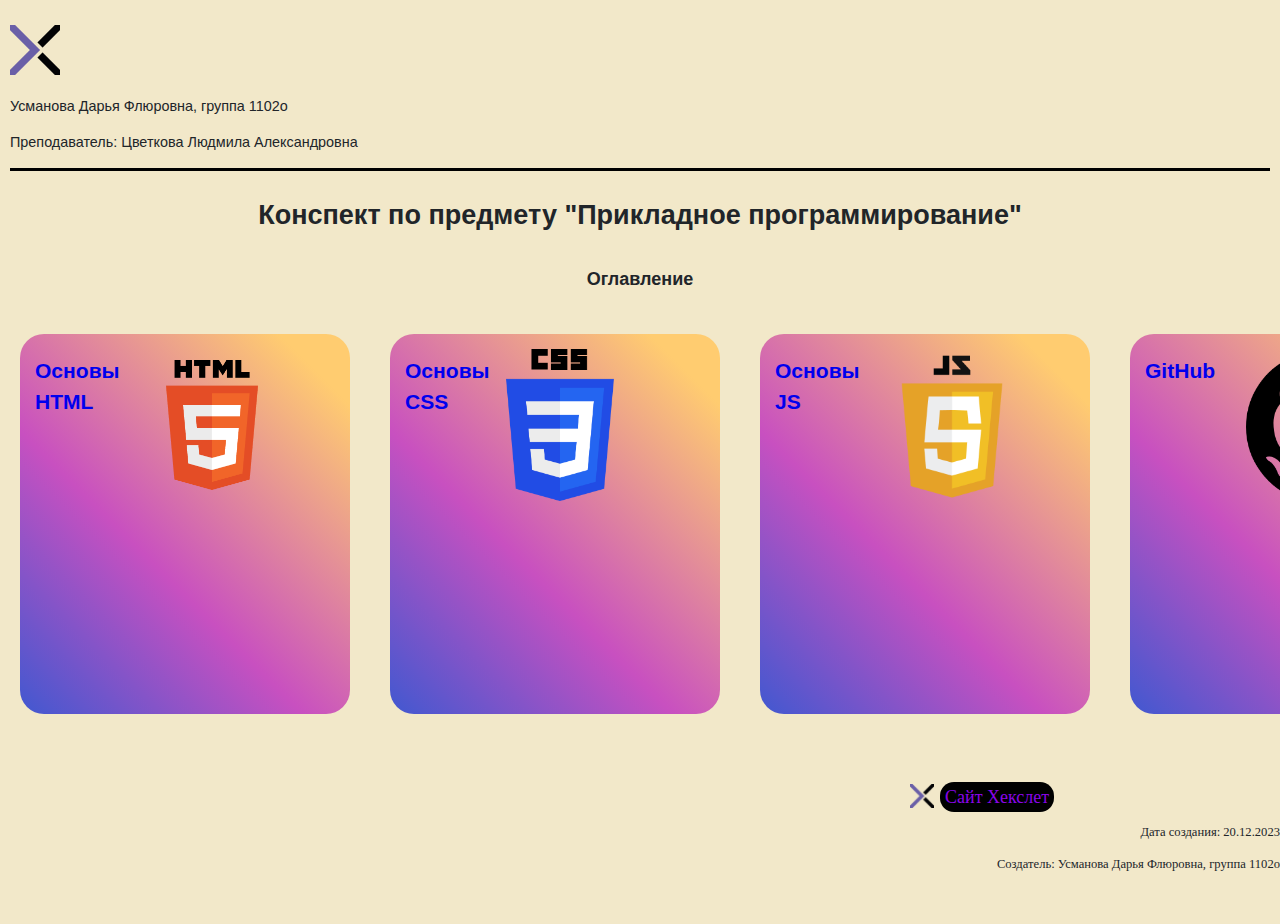
<file: index.html>
<!DOCTYPE html>
<html lang="ru">
<meta charset="UTF-8">
<link rel="stylesheet" href="main-style.css">
<title>Contents</title>
<head>
<div class="head">
  <img src="images\logo.png" alt="logo" class="logo">
  <p>Усманова Дарья Флюровна, группа 1102о</p>
  <p>Преподаватель: Цветкова Людмила Александровна</p>
</div>
</head>
<body>
  <h1>Конспект по предмету "Прикладное программирование"</h1>
  <h2>Оглавление</h2>
<div class="razdeli">
  <div class="HTML">
    <h3><a href="basic-HTML.html">Основы HTML</a></h3>
    <img src="images/html-logo.png" alt="html-logo">
  </div>
  <div class="CSS">
    <h3><a href="#">Основы CSS</a></h3>
    <img src="images/css-logo.png" alt="css-logo">
  </div>
  <div class="JS">
    <h3><a href="basic-JS.html">Основы JS</a></h3>
    <img src="images/js-logo.png" alt="js-logo">
  </div>
  <div class="GitHub">
    <h3><a href="basic-GitHub.html">GitHub</a></h3>
    <img src="images/github-logo.png" alt="github-logo"> 
  </div>
  <div class="Linux">
    <h3><a href="#">Linux</a></h3>
    <img src="images/ubuntu-logo.png" alt="linux-logo">
  </div>
</div>
<footer>
  <a href="https://ru.hexlet.io/" alt="Hexlet" class="HexCool">Сайт Хекслет</a>
  <img src="images/logo.png" alt="logoHexlet" class="logo_footer">
  <p>Дата создания: 20.12.2023</p>
  <p>Создатель: Усманова Дарья Флюровна, группа 1102o</p>
</footer>
</body>
</html>
</file>
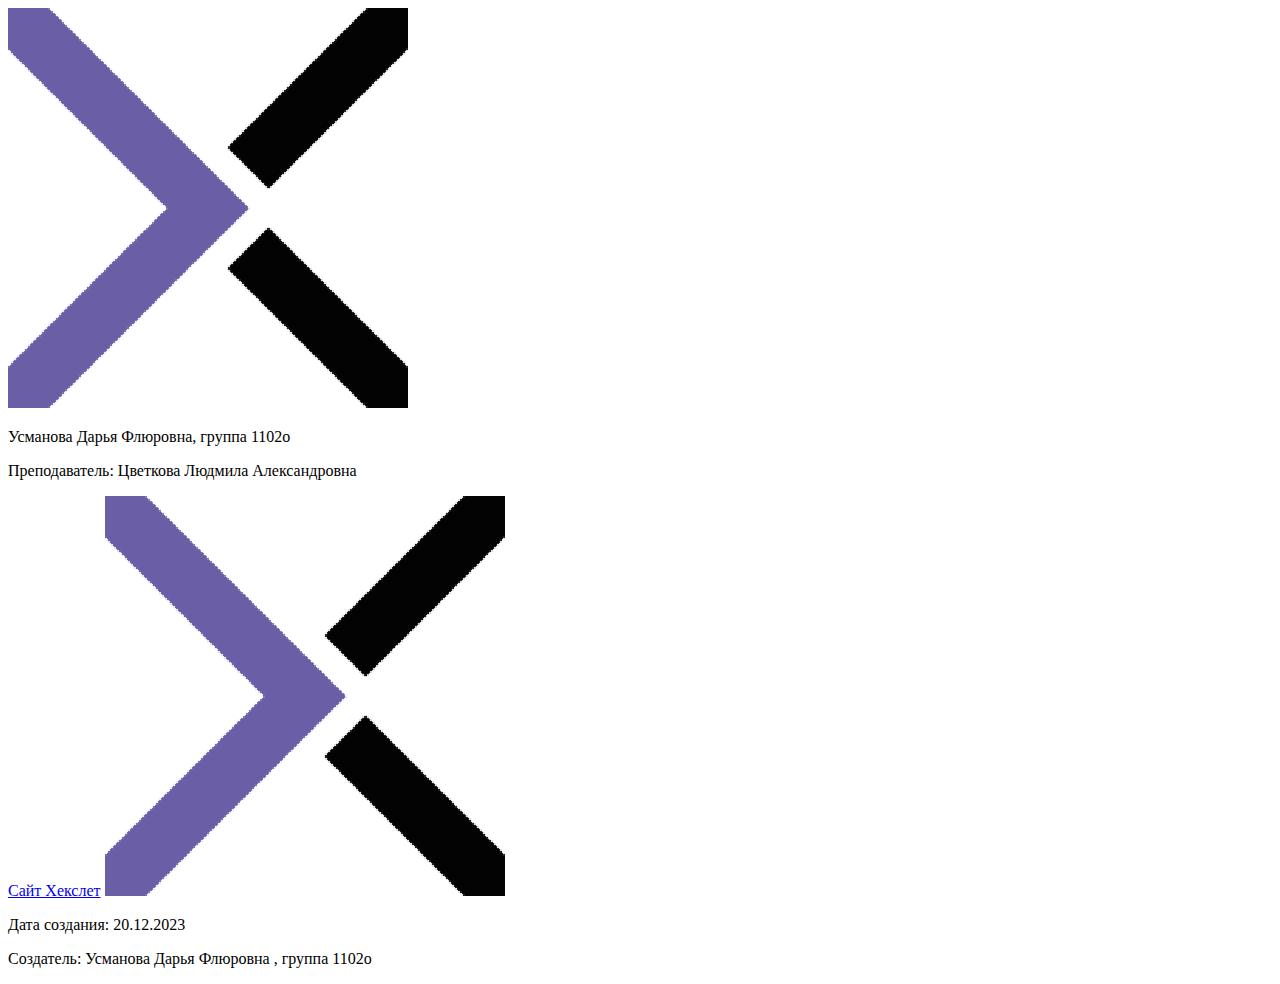
<file: basic-CSS.html>
<!DOCTYPE html>
<html lang="ru">
<meta charset="UTF-8">
<link rel="stylesheet" href="#">
<title>Basic CSS</title>
<head>
  <div class="head">
    <img src="images\logo.png" alt="logo" class="logo">
    <p>Усманова Дарья Флюровна, группа 1102о</p>
    <p>Преподаватель: Цветкова Людмила Александровна</p>
  </div>
</head>

<footer>
  <a href="https://ru.hexlet.io/" alt="Hexlet" class="HexCool">Сайт Хекслет</a>
  <img src="images/logo.png" alt="logoHexlet" class="logo_footer">
  <p>Дата создания: 20.12.2023</p>
  <p>Создатель: Усманова Дарья Флюровна , группа 1102o</p>
</footer>
</html>
</file>
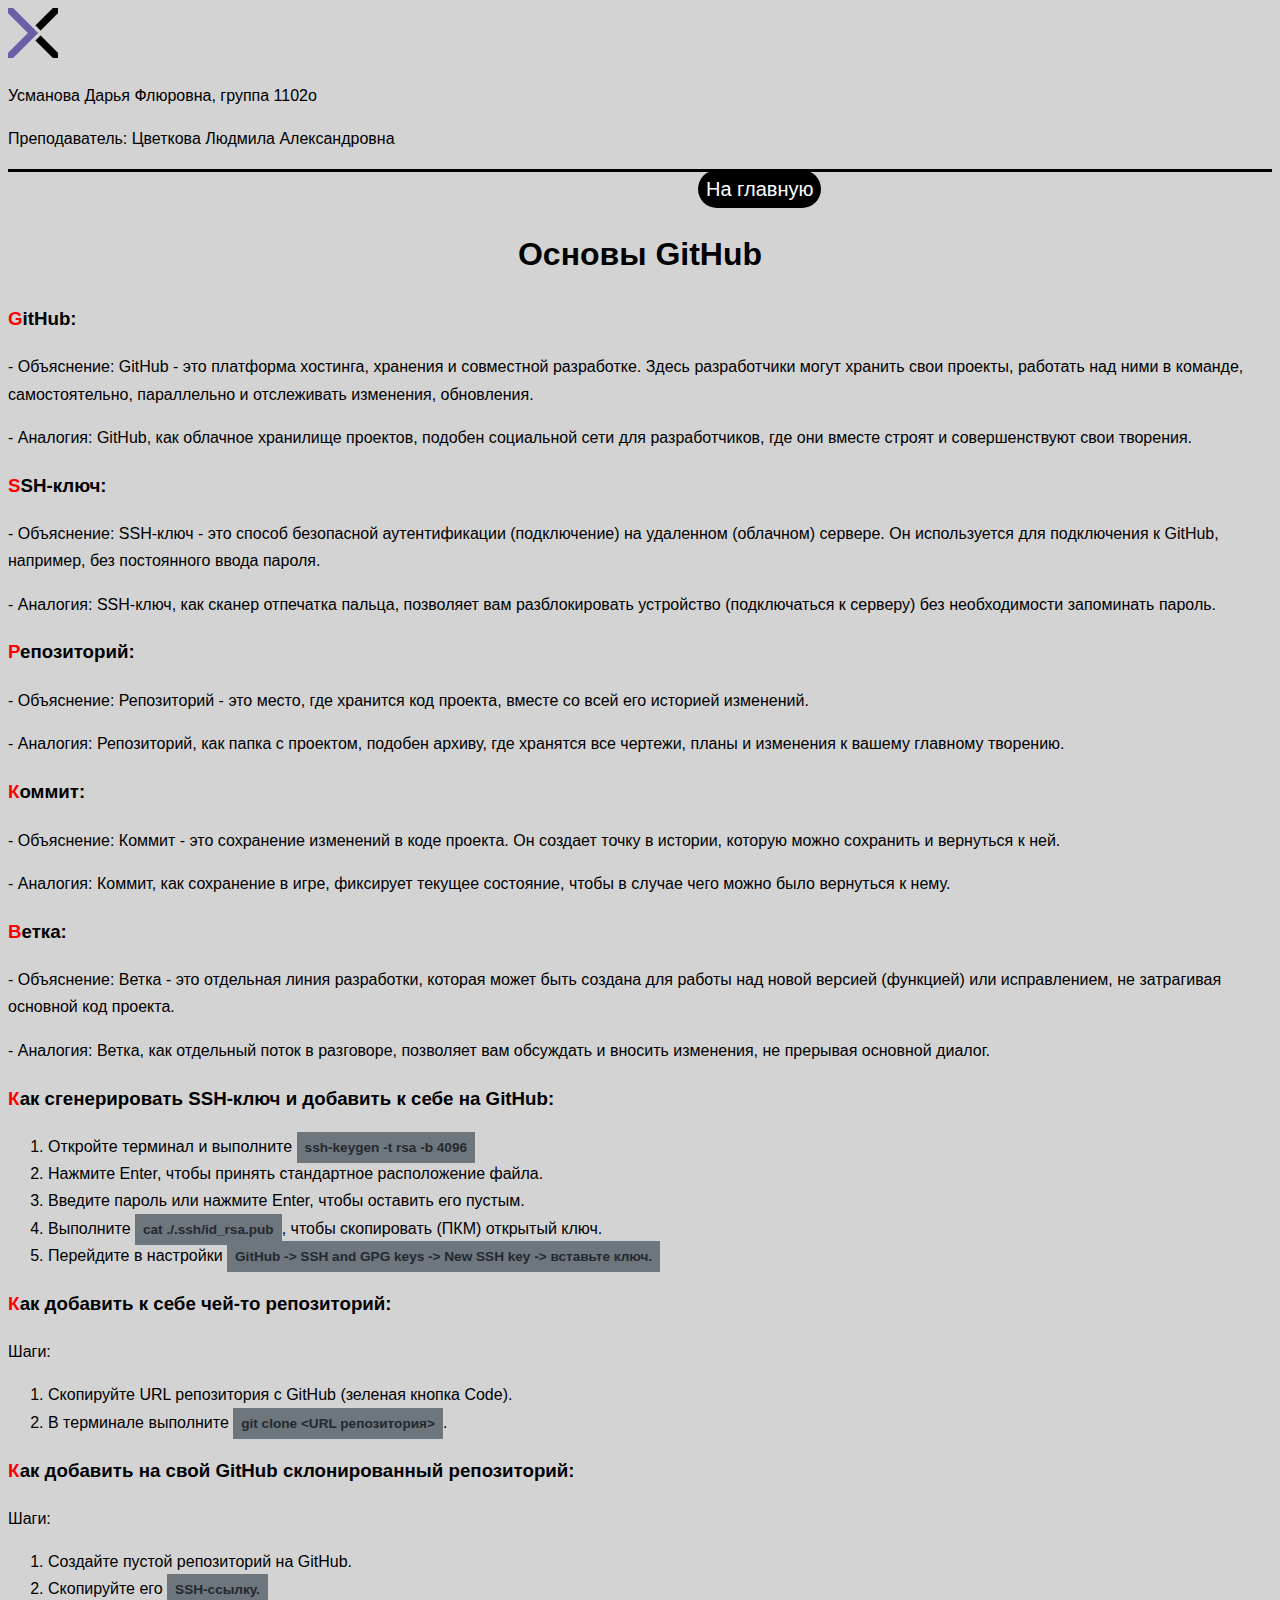
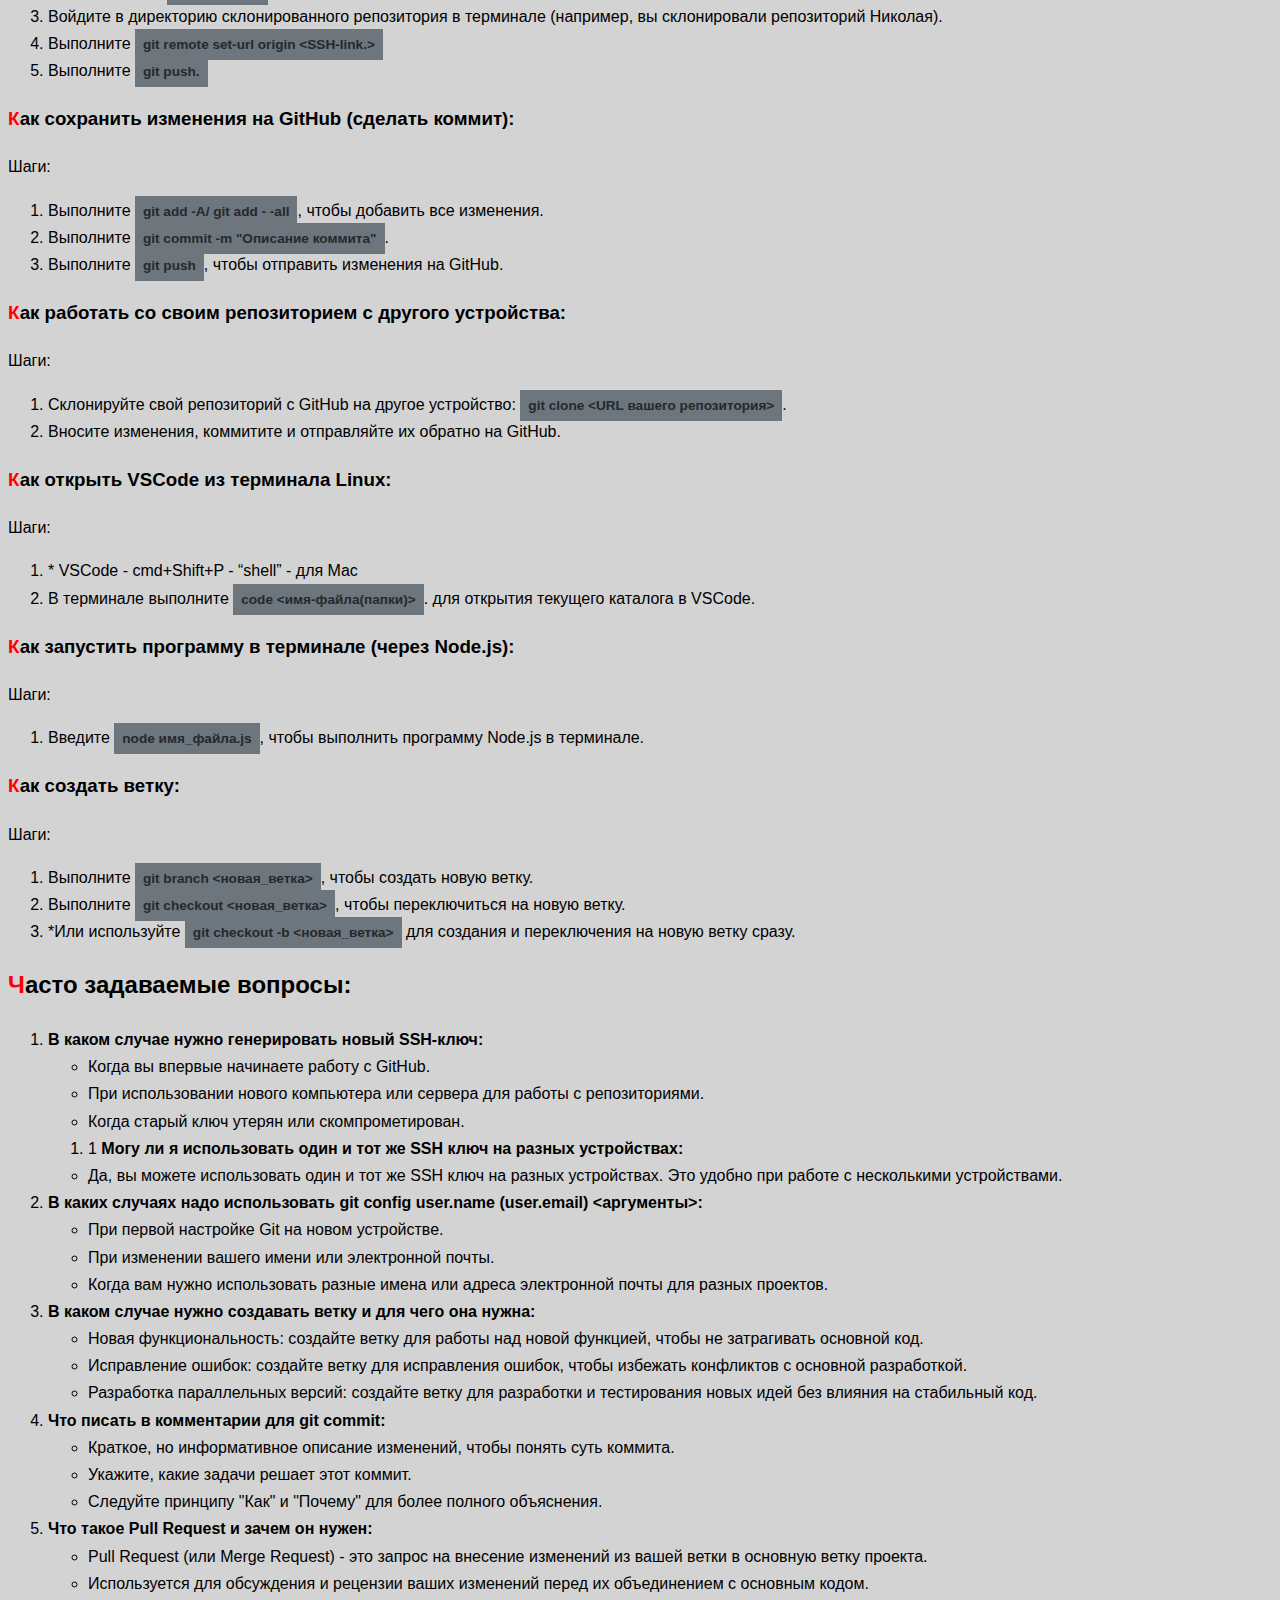
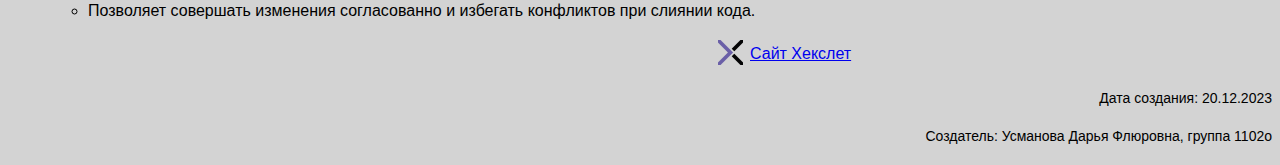
<file: basic-GitHub.html>
<!DOCTYPE html>
<html lang="ru">
<meta charset="UTF-8">
<link rel="stylesheet" href="git-style.css">
<title>Basic GitHub</title>
<head>
  <div class="head">
    <img src="images\logo.png" alt="logo" class="logo">
    <p>Усманова Дарья Флюровна, группа 1102о</p>
    <p>Преподаватель: Цветкова Людмила Александровна</p>
  </div>
</head>
<body>
  <a href="index.html" alt="Main Page" class="MainPage">На главную</a>
  <h1>Основы GitHub</h1>
  <h3>GitHub:</h3>
  <p>- Объяснение: GitHub - это платформа хостинга, хранения и совместной разработке. Здесь разработчики могут хранить свои проекты, работать над ними в команде, самостоятельно, параллельно и отслеживать изменения, обновления.</p>
  <p>- Аналогия: GitHub, как облачное хранилище проектов, подобен социальной сети для разработчиков, где они вместе строят и совершенствуют свои творения.</p>
  <h3>SSH-ключ:</h3>
  <p>- Объяснение: SSH-ключ - это способ безопасной аутентификации (подключение) на удаленном (облачном) сервере. Он используется для подключения к GitHub, например, без постоянного ввода пароля.</p>
  <p>- Аналогия: SSH-ключ, как сканер отпечатка пальца, позволяет вам разблокировать устройство (подключаться к серверу) без необходимости запоминать пароль.</p>
  <h3>Репозиторий:</h3>
  <p>- Объяснение: Репозиторий - это место, где хранится код проекта, вместе со всей его историей изменений.</p>
  <p>- Аналогия: Репозиторий, как папка с проектом, подобен архиву, где хранятся все чертежи, планы и изменения к вашему главному творению.</p>
  <h3>Коммит:</h3>
  <p>- Объяснение: Коммит - это сохранение изменений в коде проекта. Он создает точку в истории, которую можно сохранить и вернуться к ней.</p>
  <p>- Аналогия: Коммит, как сохранение в игре, фиксирует текущее состояние, чтобы в случае чего можно было вернуться к нему.</p>
  <h3>Ветка:</h3>
  <p>- Объяснение: Ветка - это отдельная линия разработки, которая может быть создана для работы над новой версией (функцией) или исправлением, не затрагивая основной код проекта.</p>
  <p>- Аналогия: Ветка, как отдельный поток в разговоре, позволяет вам обсуждать и вносить изменения, не прерывая основной диалог.</p>
  <h3>Как сгенерировать SSH-ключ и добавить к себе на GitHub:</h3>
  <ol>
    <li>Откройте терминал и выполните <strong>ssh-keygen -t rsa -b 4096</strong></li>
    <li>Нажмите Enter, чтобы принять стандартное расположение файла.</li>
    <li>Введите пароль или нажмите Enter, чтобы оставить его пустым.</li>
    <li>Выполните <strong>cat ./.ssh/id_rsa.pub</strong>, чтобы скопировать (ПКМ) открытый ключ.</li>
    <li>Перейдите в настройки <strong>GitHub -> SSH and GPG keys -> New SSH key -> вставьте ключ.</strong></li>
  </ol>
  <h3>Как добавить к себе чей-то репозиторий:</h3>
  <p>Шаги:</p>
  <ol>
    <li>Скопируйте URL репозитория с GitHub (зеленая кнопка Code).</li>
    <li>В терминале выполните <strong>git clone &#60;URL репозитория&#62;</strong>.</li>
  </ol>
  <h3>Как добавить на свой GitHub склонированный репозиторий:</h3>
  <p>Шаги:</p>
  <ol>
    <li>Создайте пустой репозиторий на GitHub.</li>
    <li>Скопируйте его <strong> SSH-ссылку.</strong></li>
    <li>Войдите в директорию склонированного репозитория в терминале (например, вы склонировали репозиторий Николая).</li>
    <li>Выполните <strong>git remote set-url origin &#60;SSH-link.&#62;</strong></li>
    <li>Выполните <strong>git push.</strong></li>
  </ol>
  <h3>Как сохранить изменения на GitHub (сделать коммит):</h3>
  <p>Шаги:</p>
  <ol>
    <li>Выполните <strong>git add -A/ git add - -all</strong>, чтобы добавить все изменения.</li>
    <li>Выполните <strong>git commit -m "Описание коммита"</strong>.</li>
    <li>Выполните <strong>git push</strong>, чтобы отправить изменения на GitHub.</li>
  </ol>
  <h3>Как работать со своим репозиторием с другого устройства:</h3>
  <p>Шаги:</p>
  <ol>
    <li>Склонируйте свой репозиторий с GitHub на другое устройство: <strong>git clone &#60;URL вашего репозитория&#62;</strong>.</li>
    <li>Вносите изменения, коммитите и отправляйте их обратно на GitHub.</li>
  </ol>
  <h3>Как открыть VSCode из терминала Linux:</h3>
  <p>Шаги:</p>
  <ol>
    <li>* VSCode - cmd+Shift+P - “shell” - для Mac</li>
    <li>В терминале выполните <strong>code &#60;имя-файла(папки)&#62;</strong>. для открытия текущего каталога в VSCode.</li>
  </ol>
  <h3>Как запустить программу в терминале (через Node.js):</h3>
  <p>Шаги:</p>
  <ol>
    <li>Введите <strong>node имя_файла.js</strong>, чтобы выполнить программу Node.js в терминале.</li>
  </ol>
  <h3>Как создать ветку:</h3>
  <p>Шаги:</p>
  <ol>
    <li>Выполните <strong>git branch &#60;новая_ветка&#62;</strong>, чтобы создать новую ветку.</li>
    <li>Выполните <strong>git checkout &#60;новая_ветка&#62;</strong>, чтобы переключиться на новую ветку.</li>
    <li>*Или используйте <strong>git checkout -b &#60;новая_ветка&#62;</strong> для создания и переключения на новую ветку сразу.</li>
  </ol>
  <h2>Часто задаваемые вопросы:</h2>
  <ol>
  <li><b>В каком случае нужно генерировать новый SSH-ключ:</b></li>
    <ul>
      <li>Когда вы впервые начинаете работу с GitHub.</li>
      <li>При использовании нового компьютера или сервера для работы с репозиториями.</li>
      <li>Когда старый ключ утерян или скомпрометирован.</li>
    </ul>
  <ol>
    <li>1  <b>Могу ли я использовать один и тот же SSH ключ на разных устройствах:</b></li>
  </ol>
    <ul>
      <li>Да, вы можете использовать один и тот же SSH ключ на разных устройствах. Это удобно при работе с несколькими устройствами.</li>
    </ul>
    <li><b>В каких случаях надо использовать git config user.name (user.email) &#60;аргументы&#62;:</b></li>
    <ul>
      <li>При первой настройке Git на новом устройстве.</li>
      <li>При изменении вашего имени или электронной почты.</li>
      <li>Когда вам нужно использовать разные имена или адреса электронной почты для разных проектов.</li>
    </ul>
  <li><b>В каком случае нужно создавать ветку и для чего она нужна:</b></li>
    <ul>
      <li>Новая функциональность: создайте ветку для работы над новой функцией, чтобы не затрагивать основной код.</li>
      <li>Исправление ошибок: создайте ветку для исправления ошибок, чтобы избежать конфликтов с основной разработкой.</li>
      <li>Разработка параллельных версий: создайте ветку для разработки и тестирования новых идей без влияния на стабильный код.</li>
    </ul>
  <li><b>Что писать в комментарии для git commit:</b></li>
    <ul>
      <li>Краткое, но информативное описание изменений, чтобы понять суть коммита.</li>
      <li>Укажите, какие задачи решает этот коммит.</li>
      <li>Следуйте принципу "Как" и "Почему" для более полного объяснения.</li>
    </ul>
  <li><b>Что такое Pull Request и зачем он нужен:</b></li>
    <ul>
      <li>Pull Request (или Merge Request) - это запрос на внесение изменений из вашей ветки в основную ветку проекта.</li>
      <li>Используется для обсуждения и рецензии ваших изменений перед их объединением с основным кодом.</li>
      <li>Позволяет совершать изменения согласованно и избегать конфликтов при слиянии кода.</li>
    </ul>
  </ol>
<footer>
  <a href="https://ru.hexlet.io/" alt="Hexlet" class="HexCool">Сайт Хекслет</a>
  <img src="images/logo.png" alt="logoHexlet" class="logo_footer">
  <p>Дата создания: 20.12.2023</p>
  <p>Создатель: Усманова Дарья Флюровна, группа 1102o</p>
</footer>
</body>
</html>
</file>
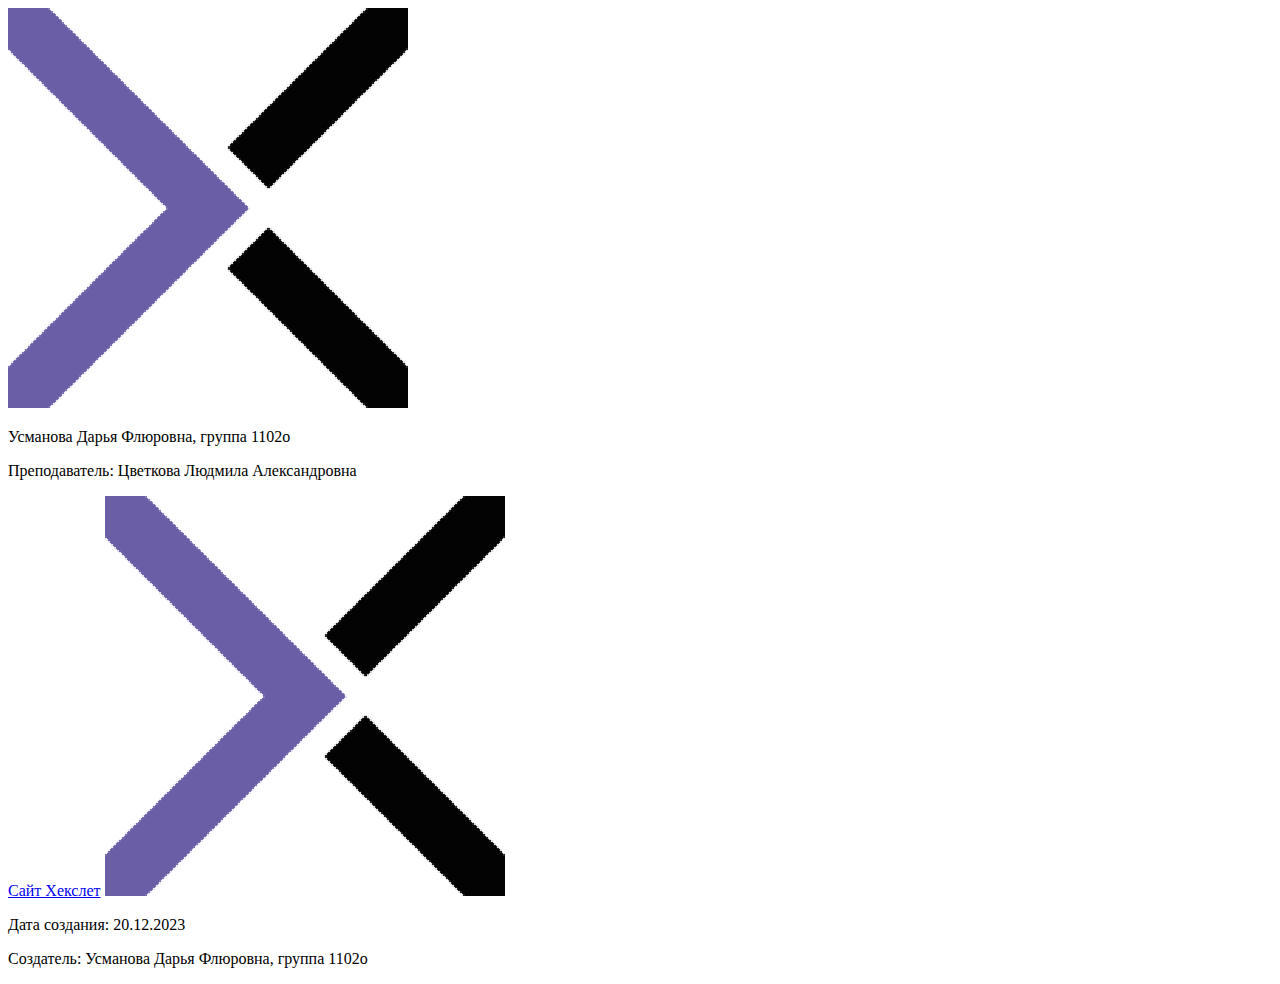
<file: basic-HTML.html>
<!DOCTYPE html>
<html lang="ru">
<meta charset="UTF-8">
<link rel="stylesheet" href="#">
<title>Basic HTML</title>
<head>
  <div class="head">
    <img src="images\logo.png" alt="logo" class="logo">
    <p>Усманова Дарья Флюровна, группа 1102о</p>
    <p>Преподаватель: Цветкова Людмила Александровна</p>
  </div>
</head>

<footer>
  <a href="https://ru.hexlet.io/" alt="Hexlet" class="HexCool">Сайт Хекслет</a>
  <img src="images/logo.png" alt="logoHexlet" class="logo_footer">
  <p>Дата создания: 20.12.2023</p>
  <p>Создатель: Усманова Дарья Флюровна, группа 1102o</p>
</footer>
</html>
</file>
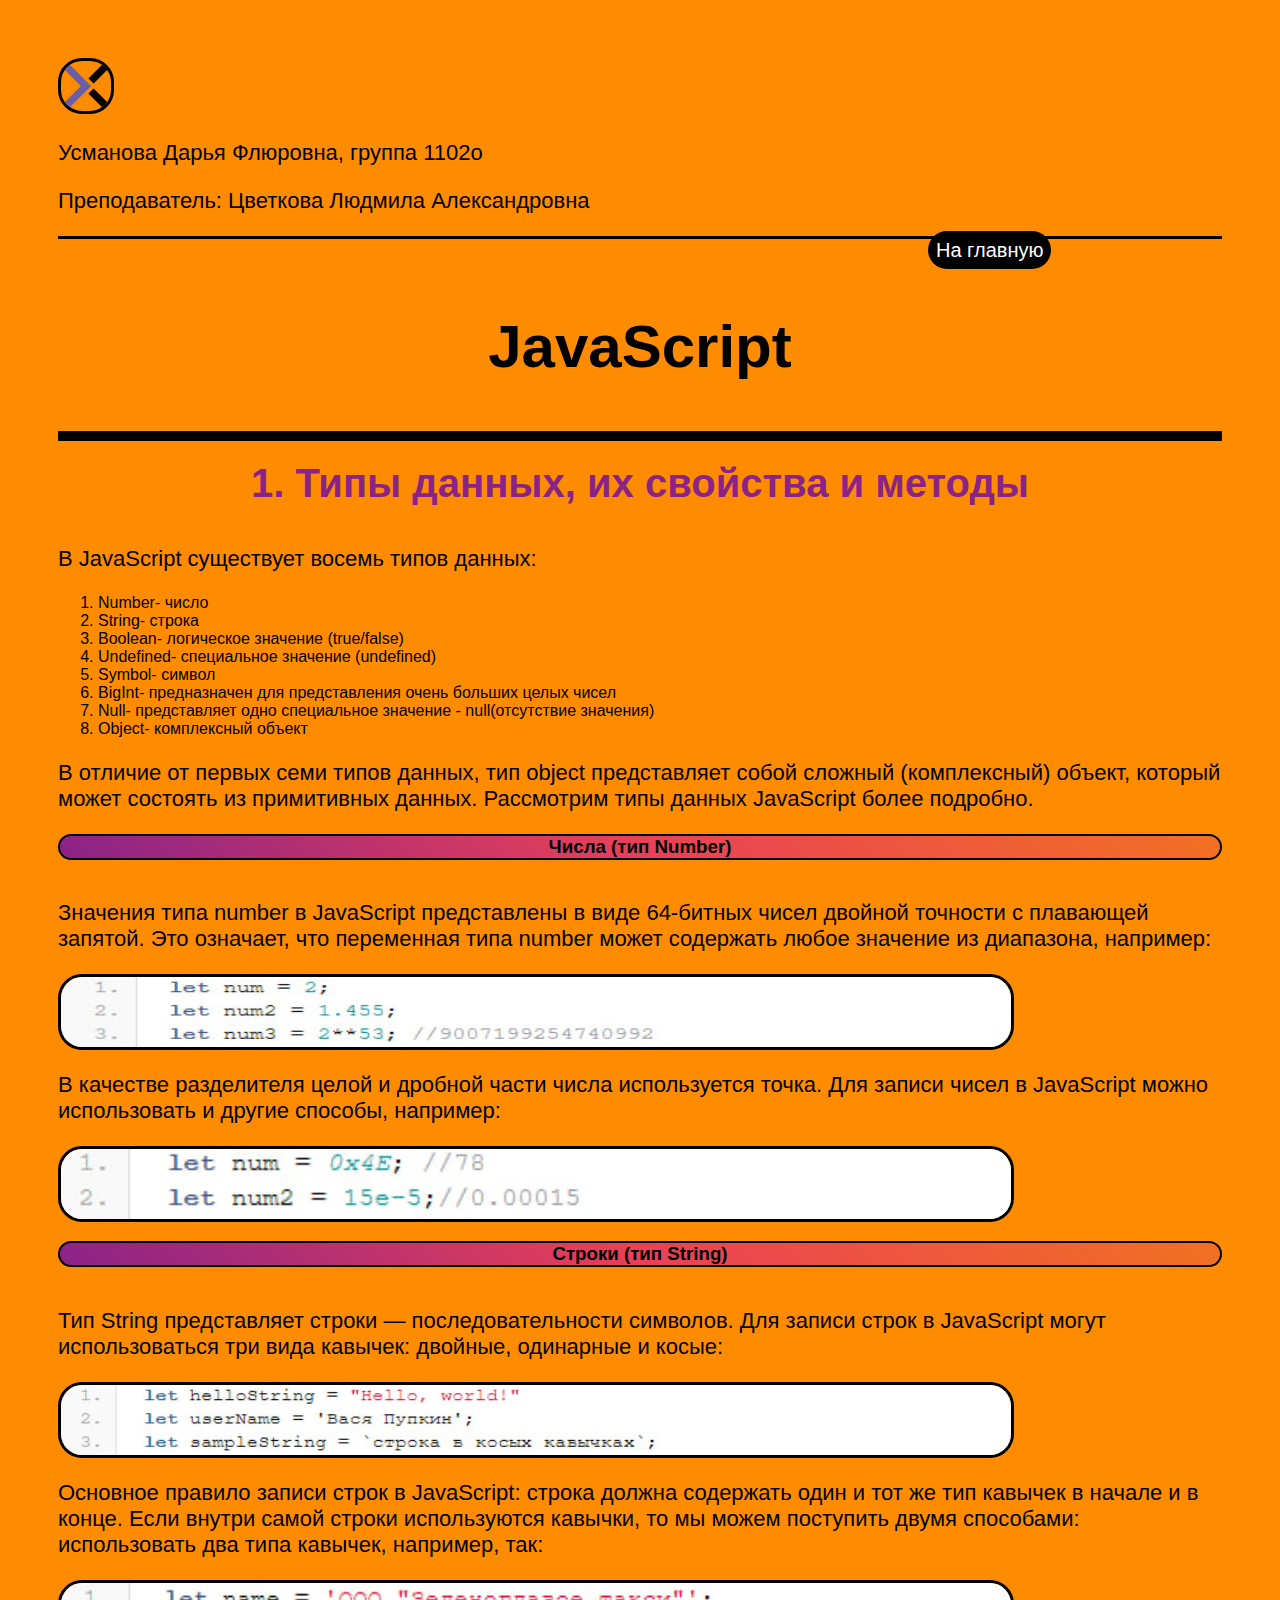
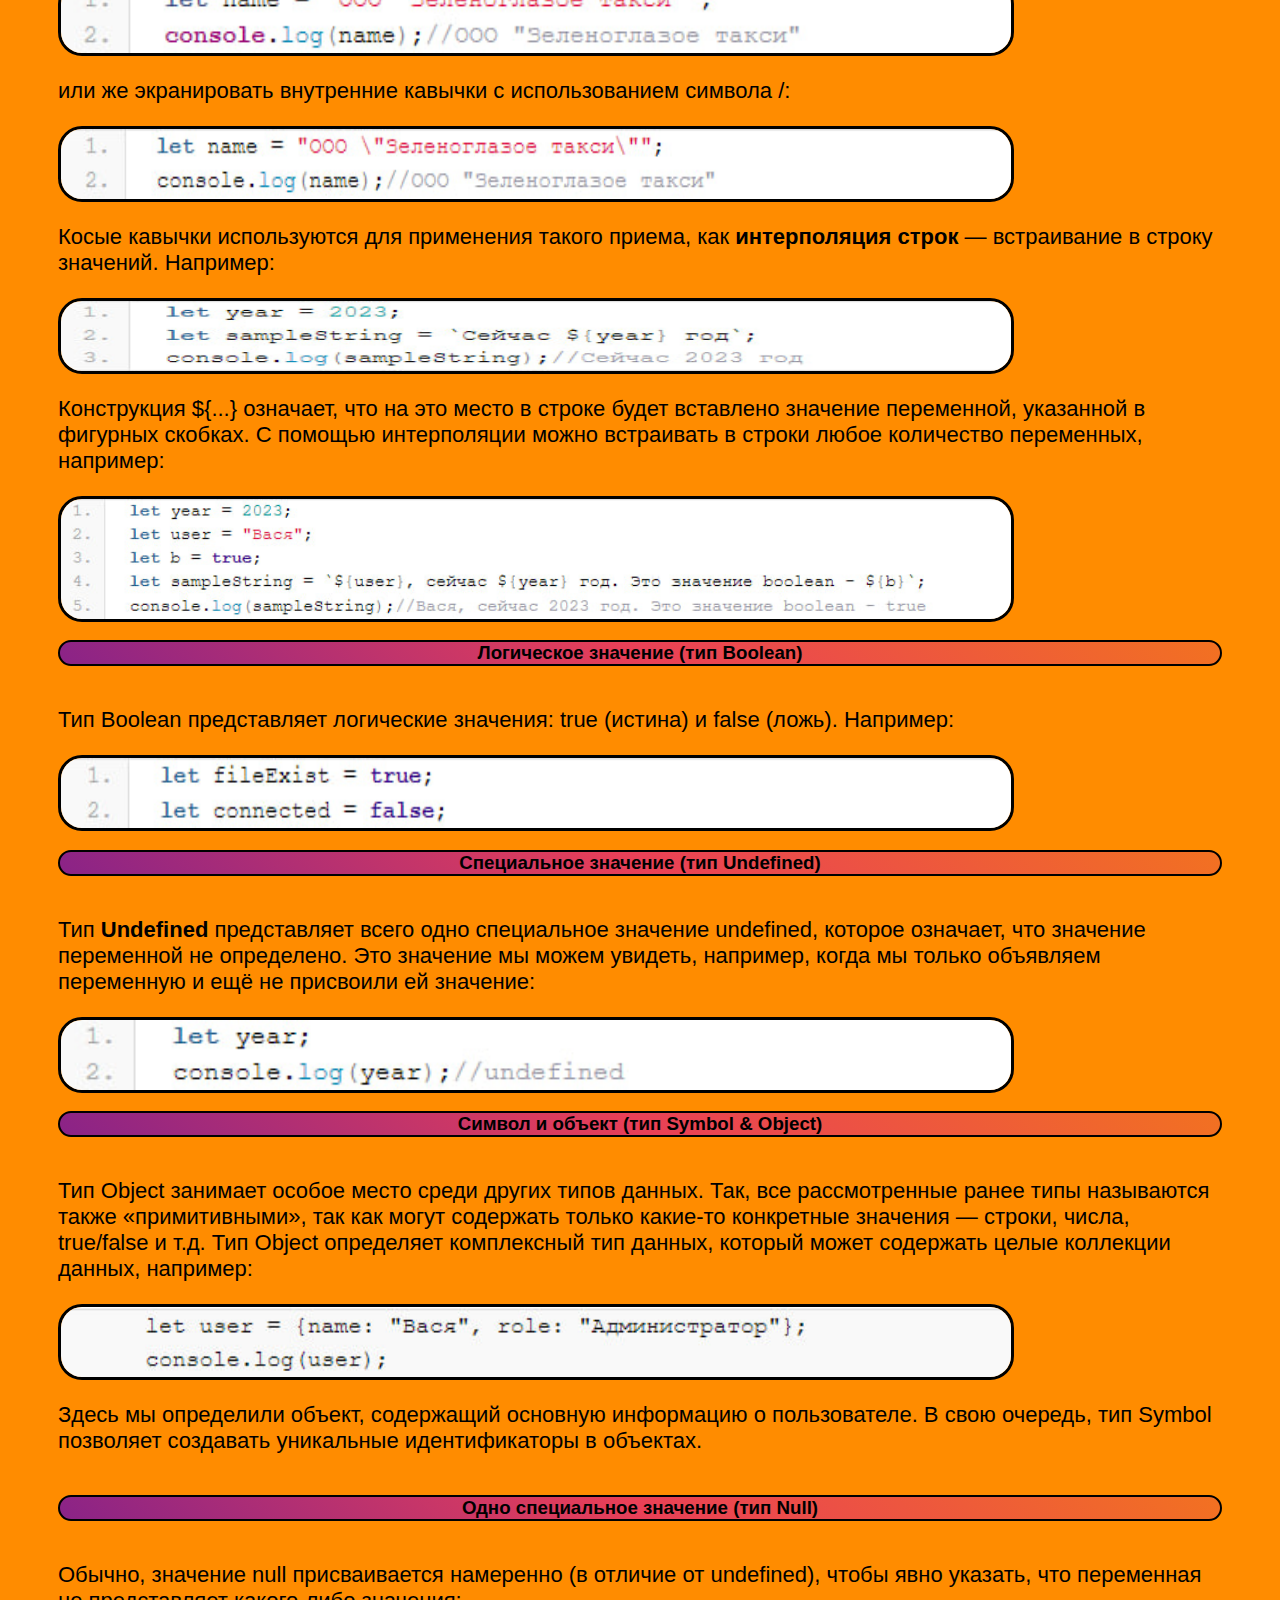
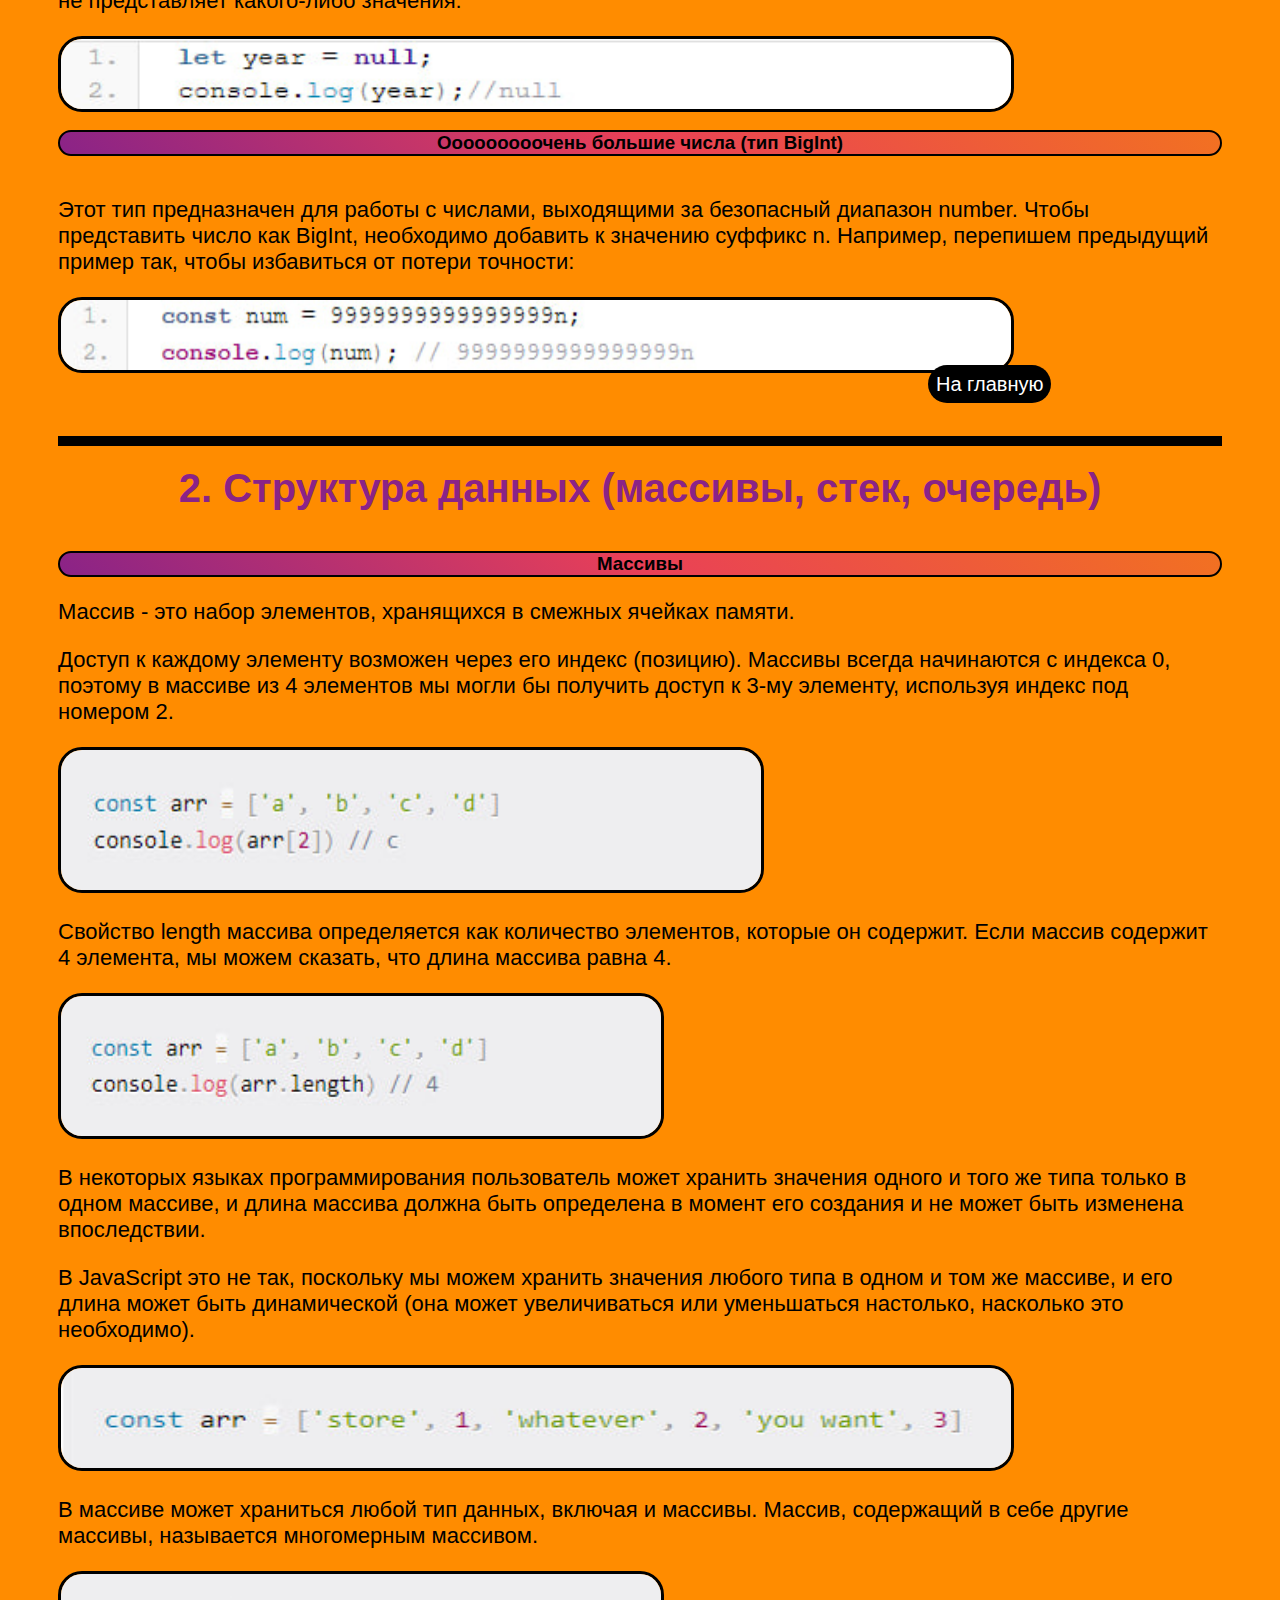
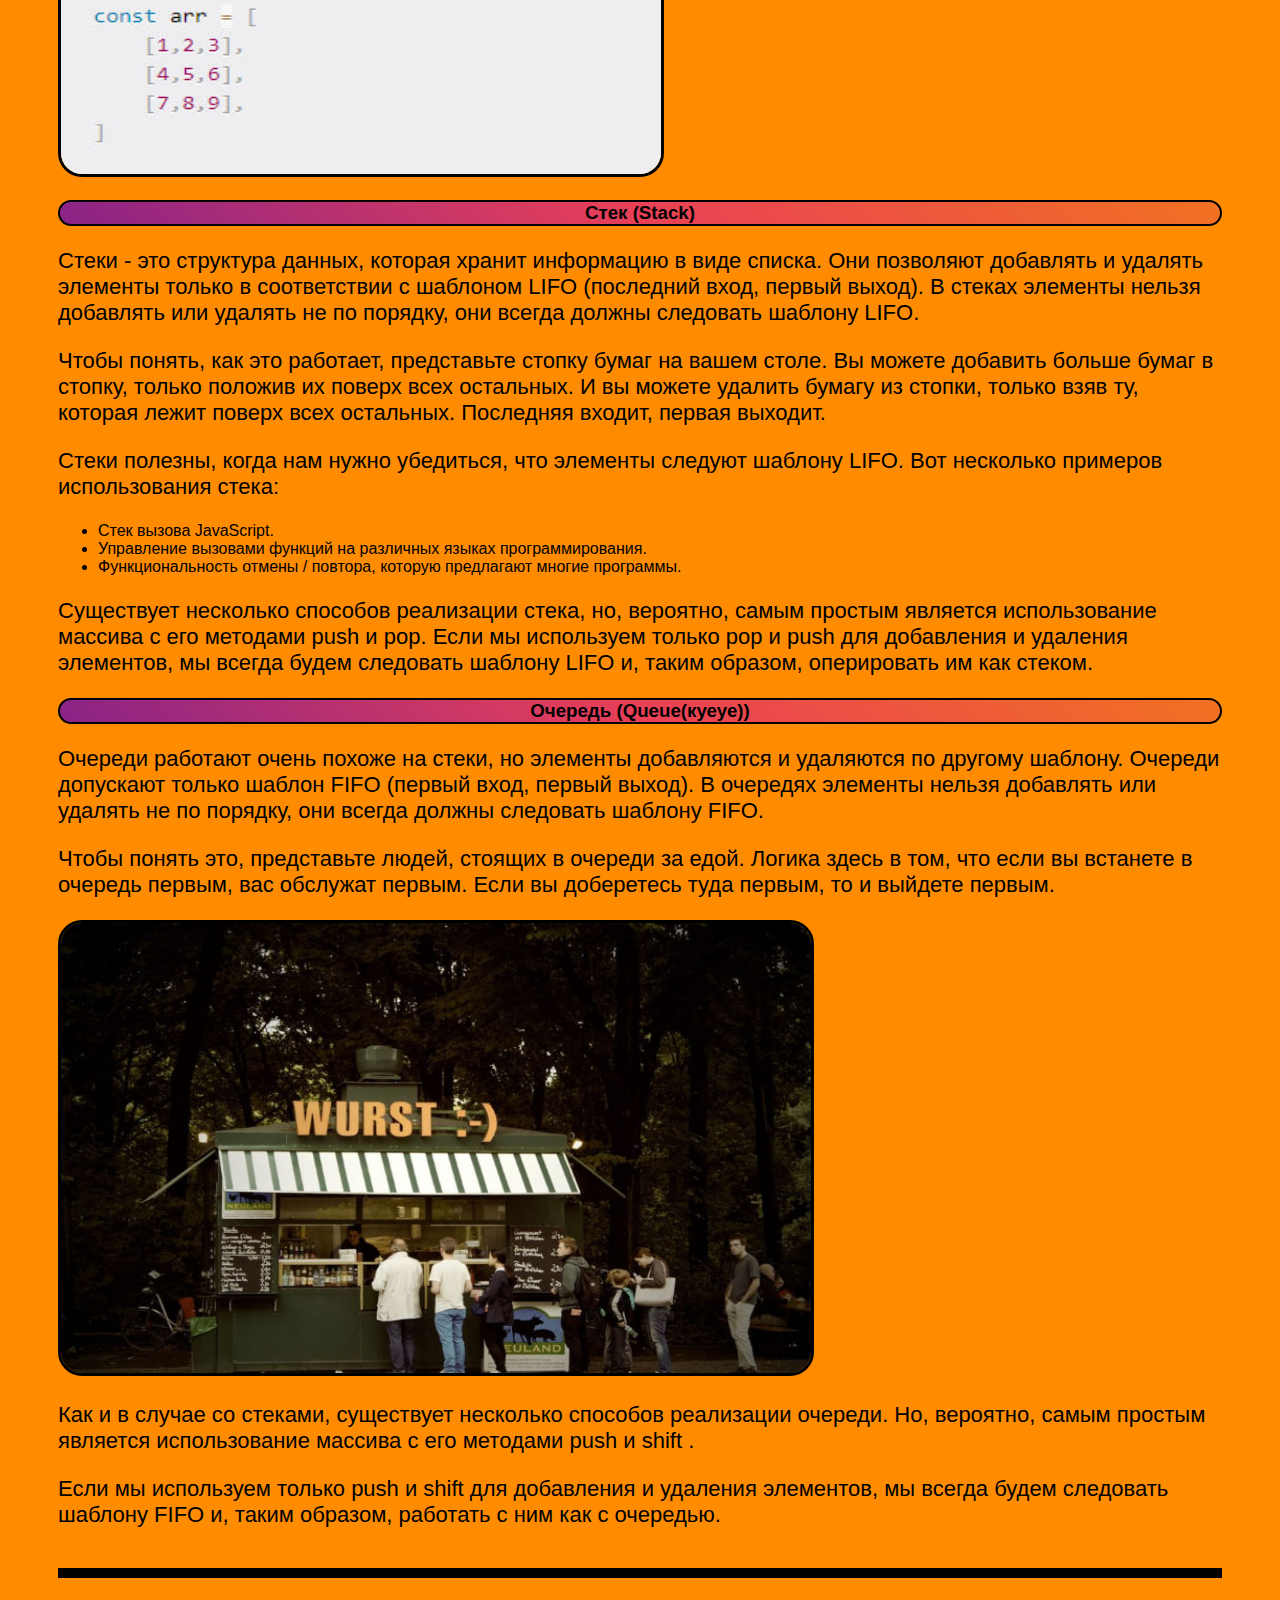
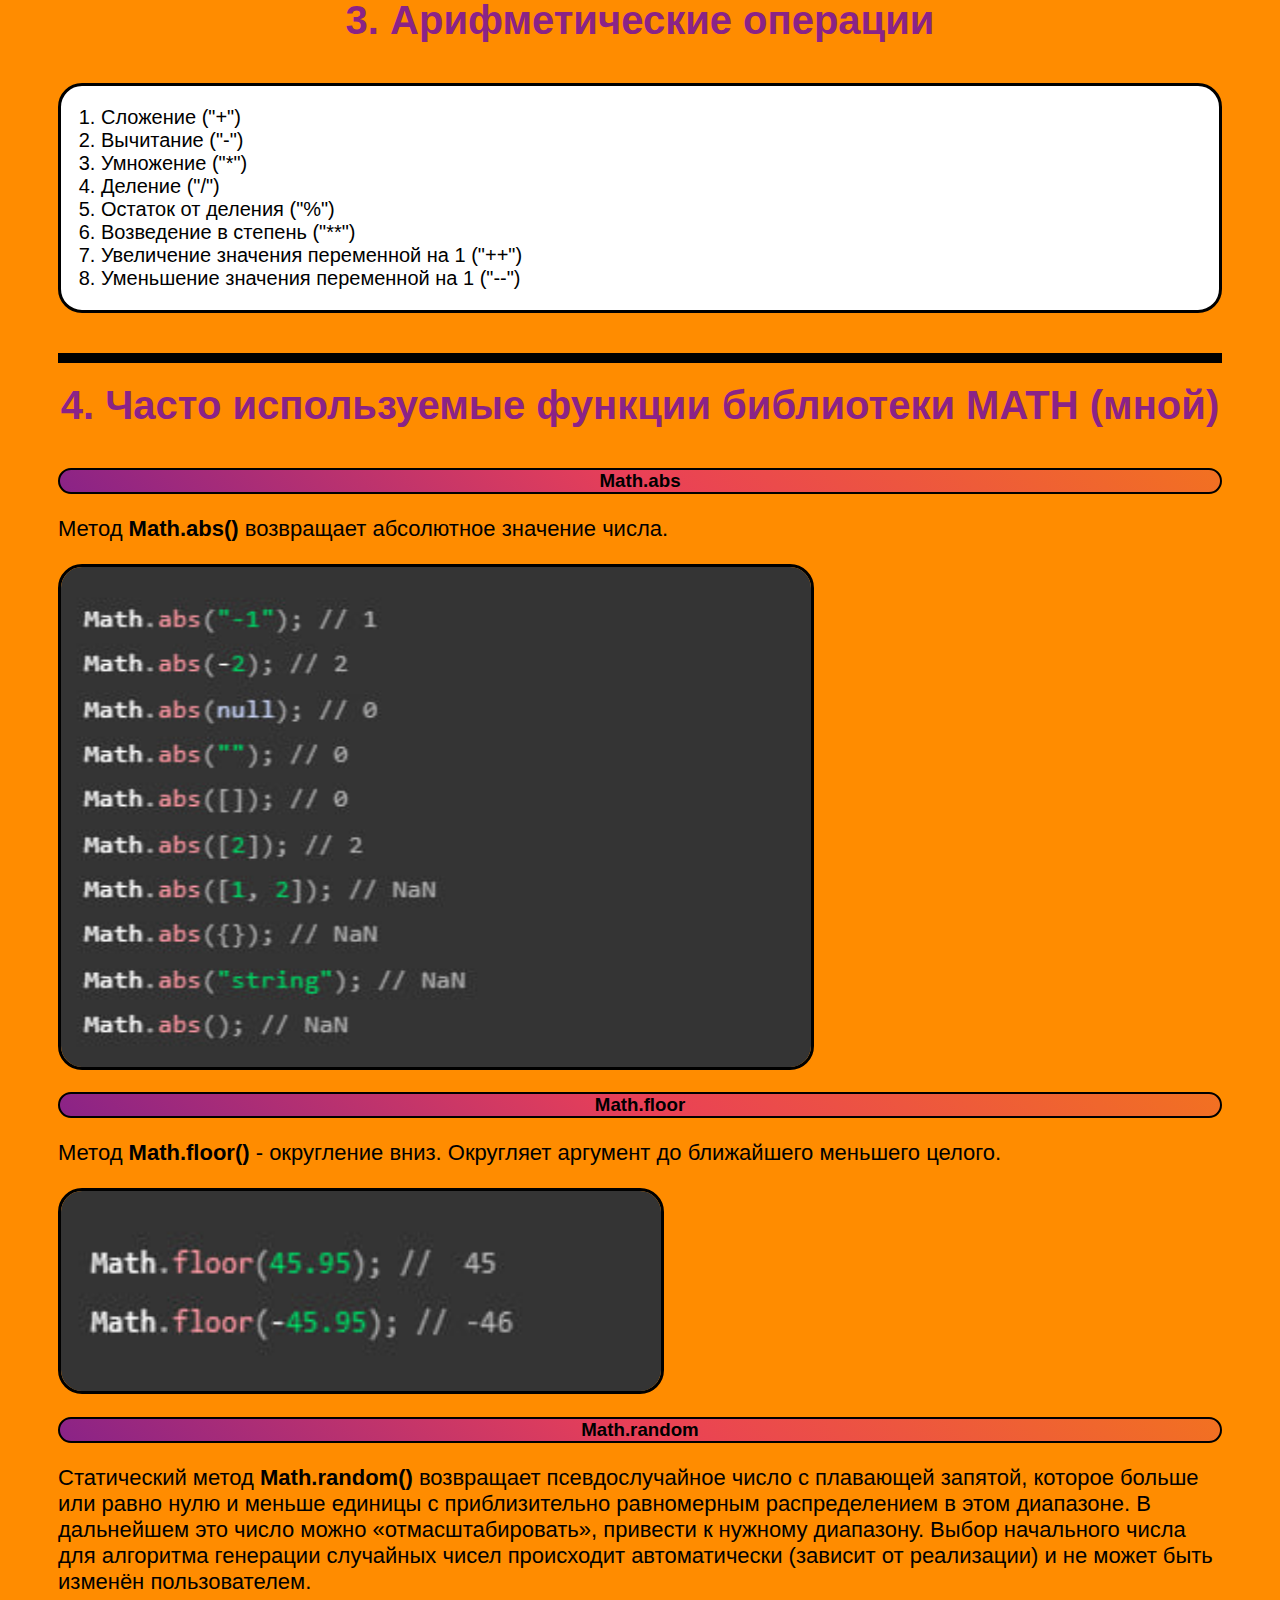
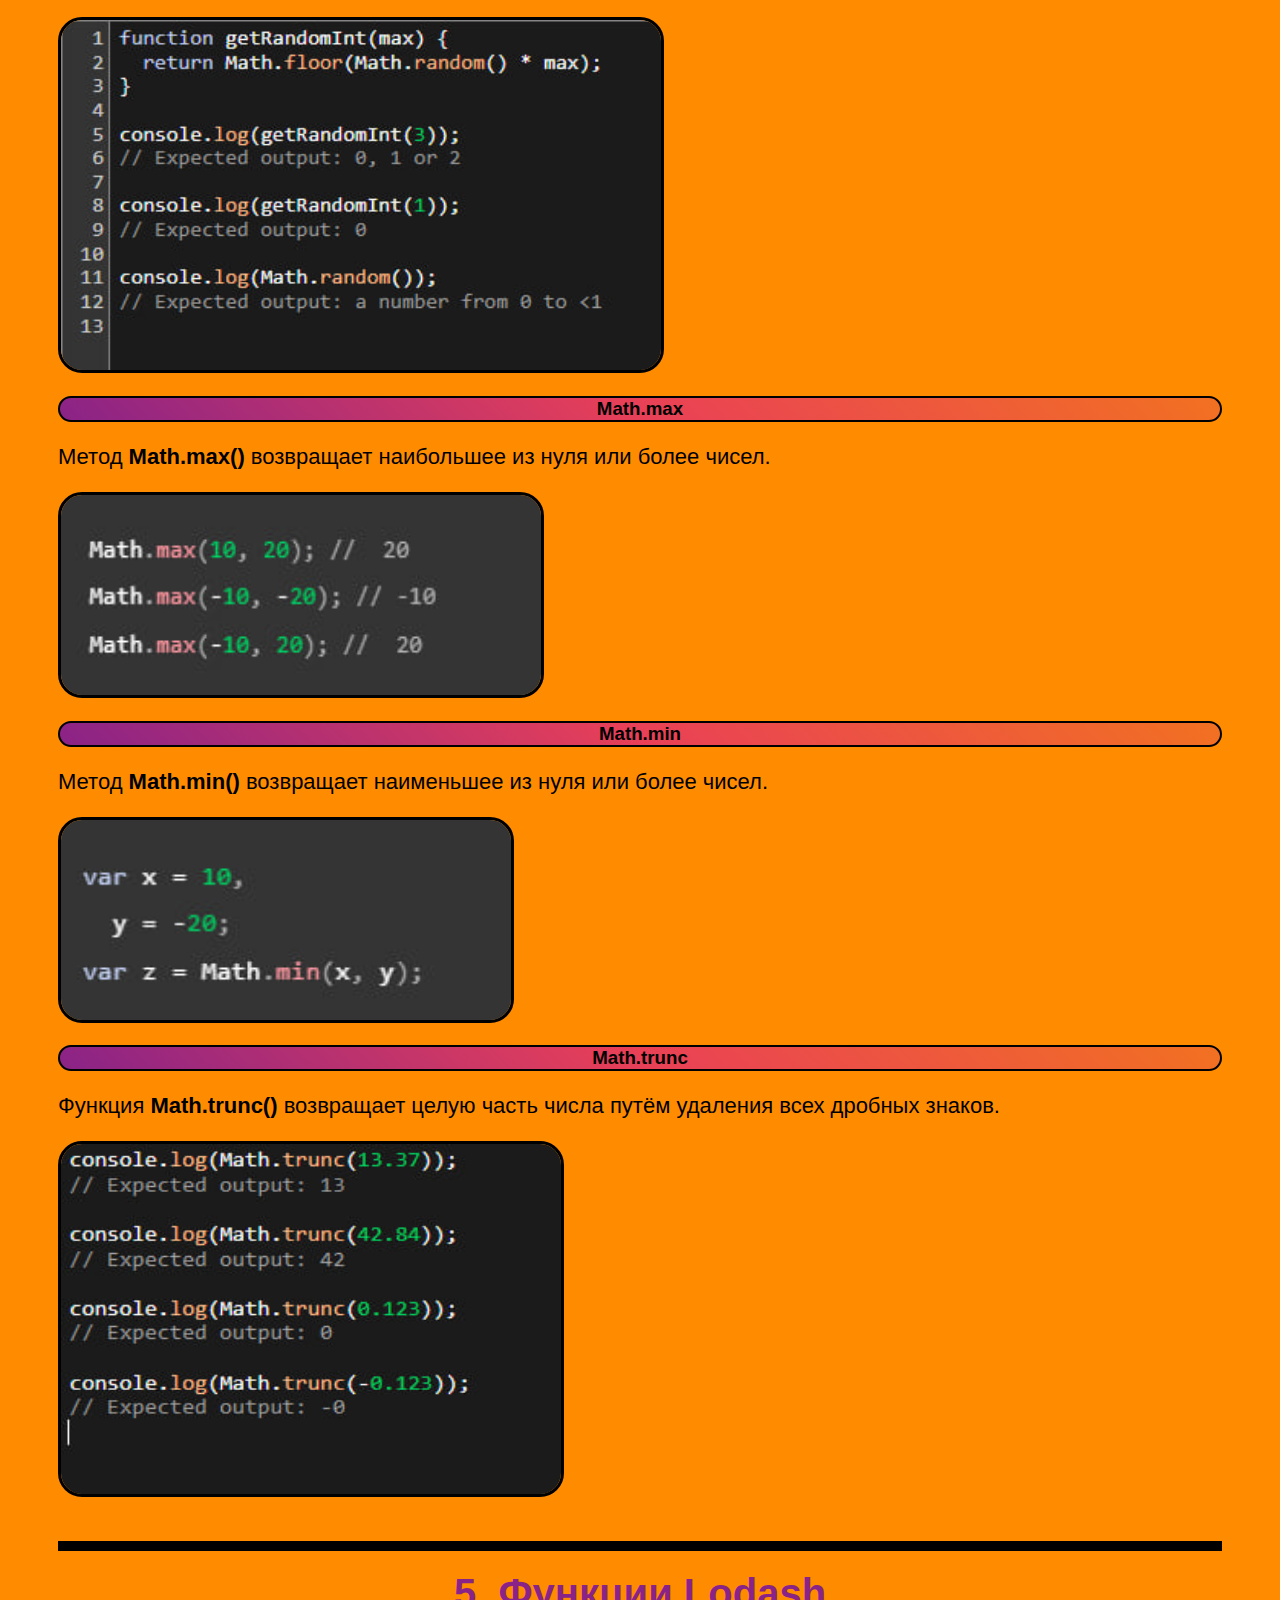
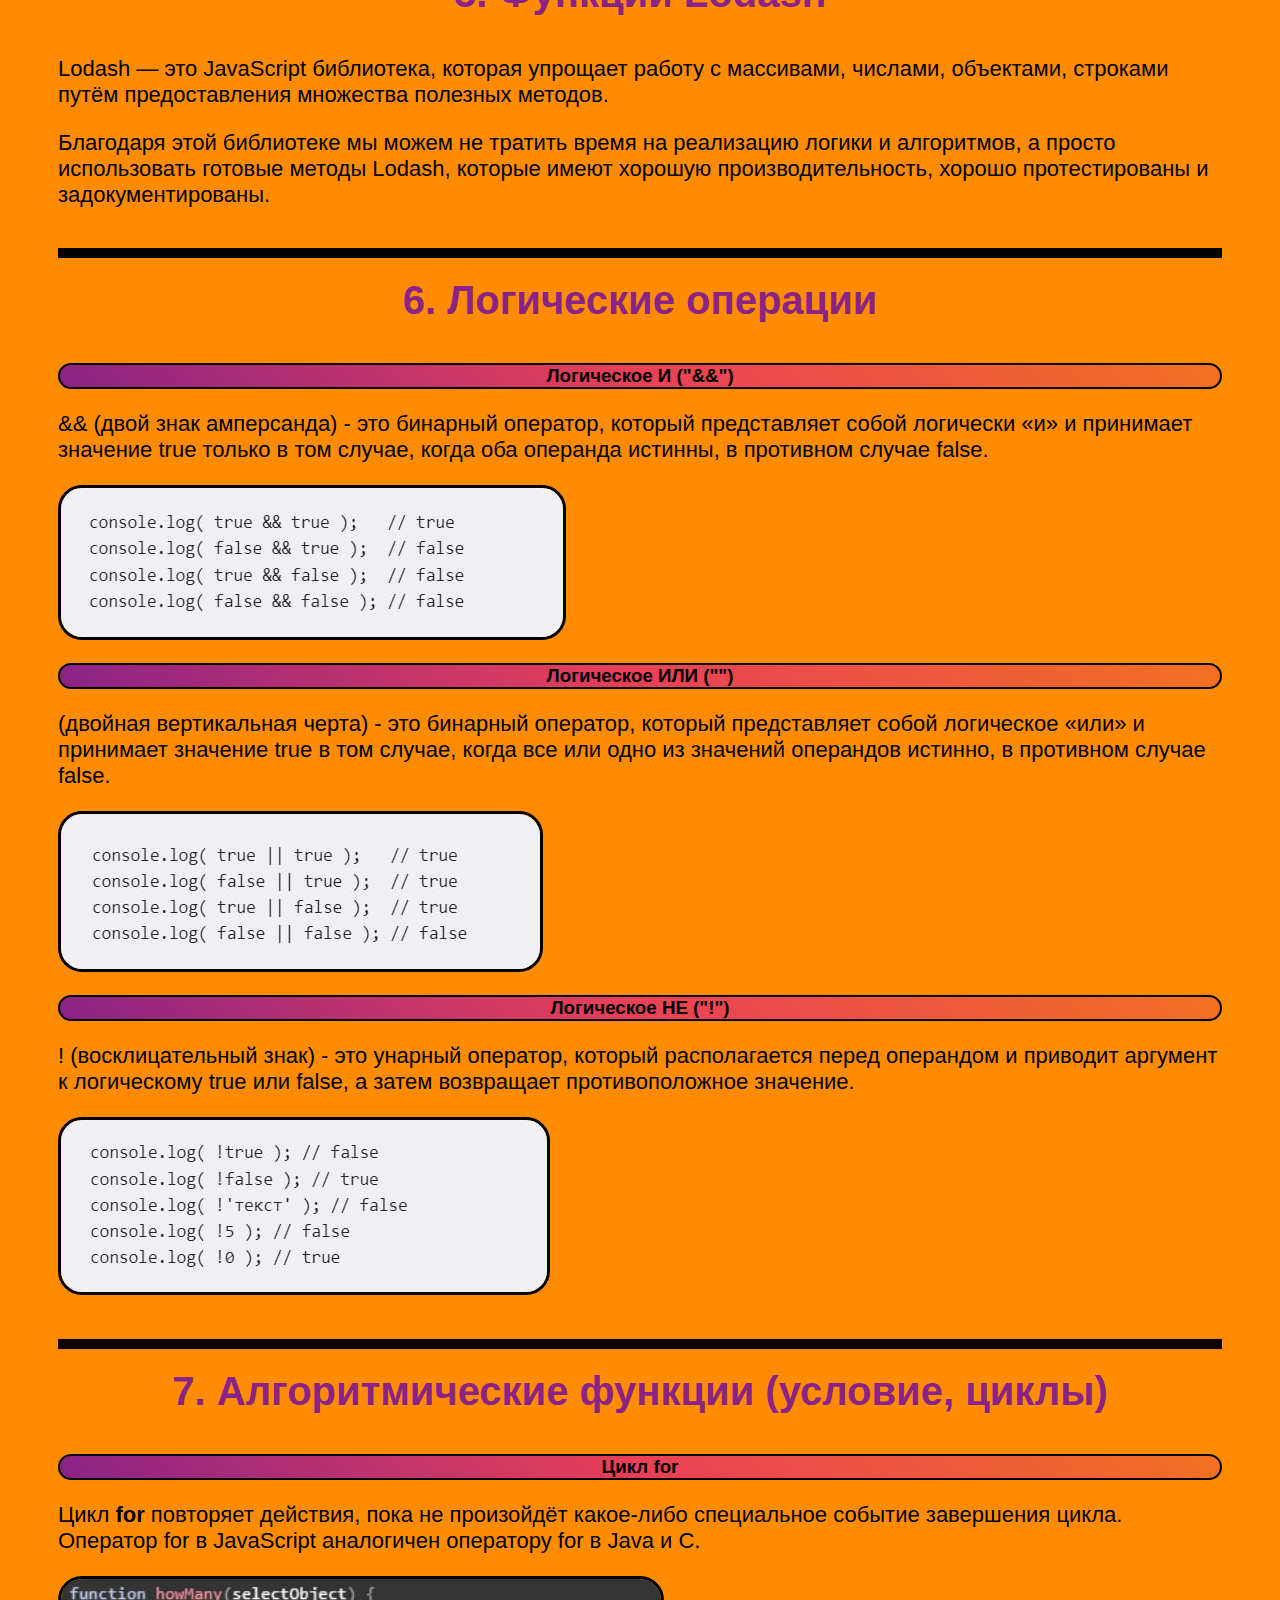
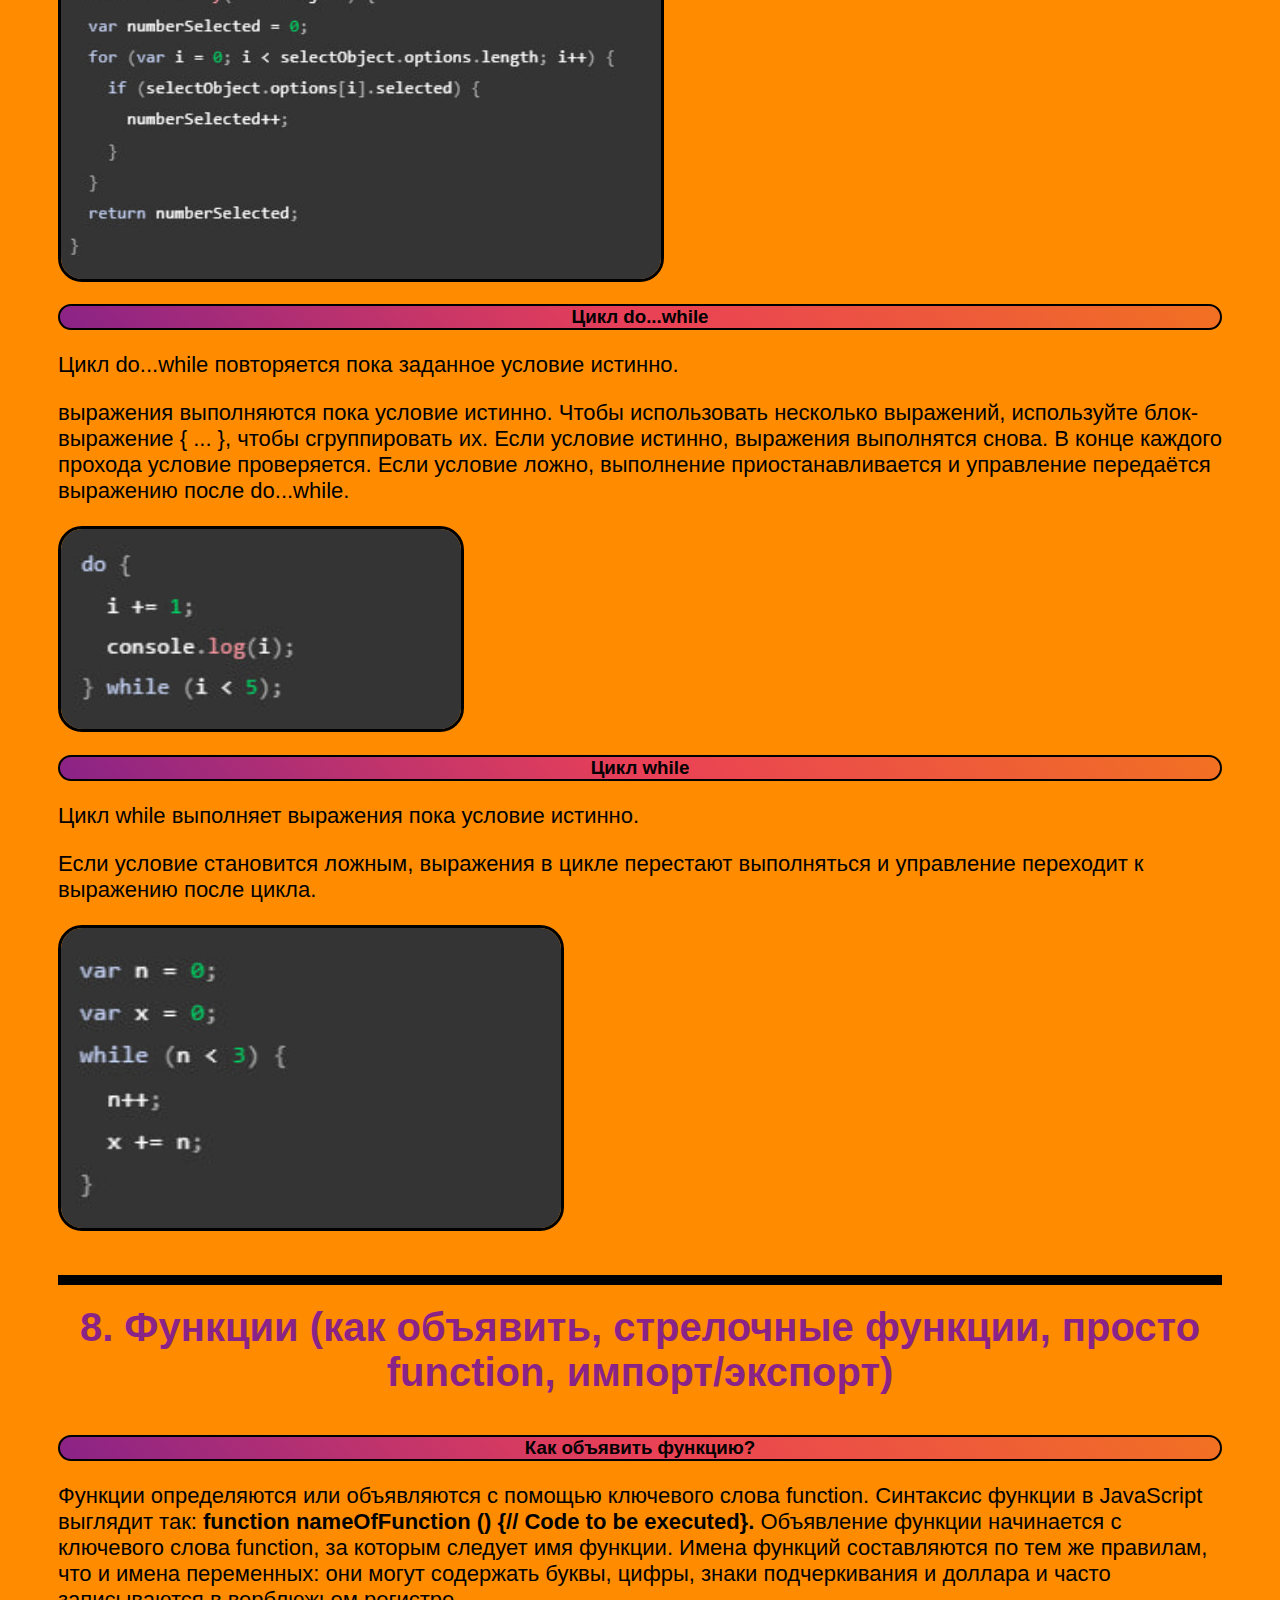
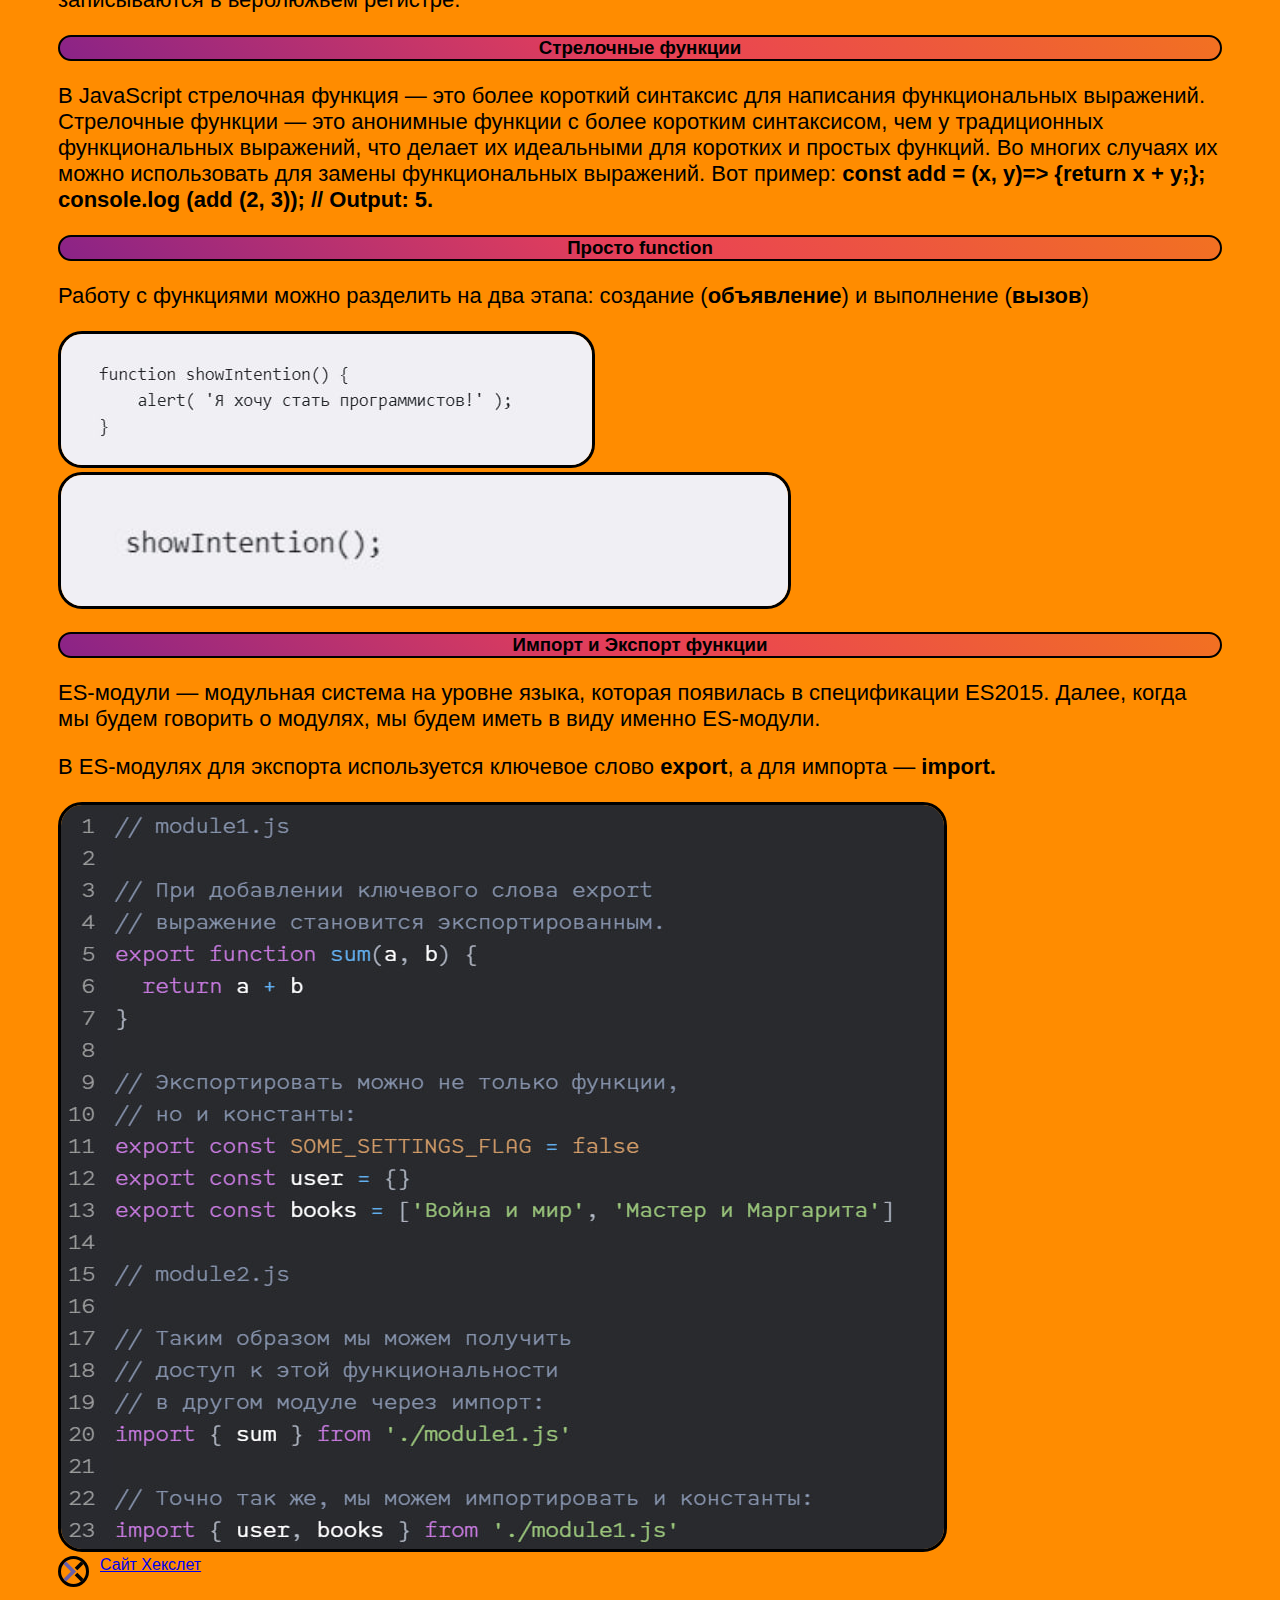
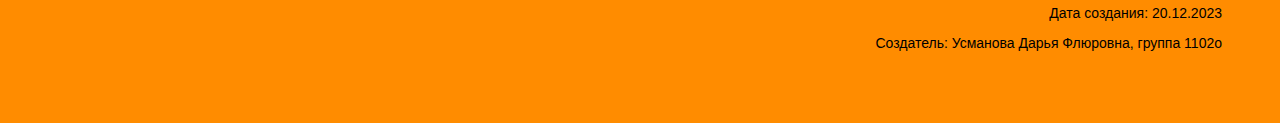
<file: basic-JS.html>
<!DOCTYPE html>
<html lang="ru">
<meta charset="UTF-8">
<link rel="stylesheet" href="js-style.css">
<title>Basic JS</title>
<head>
  <div class="head">
    <img src="images\logo.png" alt="logo" class="logo">
    <p>Усманова Дарья Флюровна, группа 1102о</p>
    <p>Преподаватель: Цветкова Людмила Александровна</p>
  </div>
</head>
<body>
  <div class="pagelink">
    <a href="index.html" alt="Main Page" class="MainPage">На главную</a>
  </div>
<div>
  <h2 class="firstparagraph">JavaScript</h2>
  <h3 class="printh3">1. Типы данных, их свойства и методы</h3>
  <p>В JavaScript существует восемь типов данных:</p>
    <ol>
      <li><span>Number</span>- число</li>
      <li><span>String</span>- строка</li>
      <li><span>Boolean</span>- логическое значение <span>(true/false)</span></li>
      <li><span>Undefined</span>- специальное значение <span>(undefined)</span></li>
      <li><span>Symbol</span>- символ</li>
      <li><span>BigInt</span>- предназначен для представления очень больших целых чисел</li>
      <li><span>Null</span>- представляет одно специальное значение - <span>null</span>(отсутствие значения)</li>
      <li><span>Object</span>- комплексный объект</li>
    </ol>
  <p>В отличие от первых семи типов данных, тип <span>object</span> представляет собой сложный (комплексный) объект, который может состоять из примитивных данных. Рассмотрим типы данных JavaScript более подробно.</p>
  <h3 class="printh"><strong>Числа (тип Number)</strong></h3>
    <div class="textbox">
      <p>Значения типа number в JavaScript представлены в виде 64-битных чисел двойной точности с плавающей запятой.  Это означает, что переменная типа number может содержать любое значение из диапазона, например:</p>
      <img src="images/number pic 1.jpg" alt="number1" class="JSPictureNum">
      <p>В качестве разделителя целой и дробной части числа используется точка. Для записи чисел в JavaScript можно использовать и другие способы, например:</p>
      <img src="images/number pic 2.jpg" alt="number1" class="JSPictureNum">
    </div>
  <h3 class="printh"><strong>Строки (тип String)</strong></h3>
    <div class="textbox">
      <p>Тип <span>String</span> представляет строки — последовательности символов. Для записи строк в JavaScript могут использоваться три вида кавычек: двойные, одинарные и косые:</p>
      <img src="images/str1.jpg" alt="str1" class="JSPictureStr">
      <p>Основное правило записи строк в JavaScript: строка должна содержать один и тот же тип кавычек в начале и в конце. Если внутри самой строки используются кавычки, то мы можем поступить двумя способами:<br> 
      использовать два типа кавычек, например, так:</p>
      <img src="images/str 2.jpg" alt="str2" class="JSPictureStr">
      <p>или же экранировать внутренние кавычки с использованием символа <span>/</span>:</p>
      <img src="images/str 3.jpg" alt="str3" class="JSPictureStr">
      <p>Косые кавычки используются для применения такого приема, как <strong>интерполяция строк</strong> — встраивание в строку значений. Например:</p>
      <img src="images/str 4.jpg" alt="str4" class="JSPictureStr">
      <p>Конструкция <span>${...}</span> означает, что на это место в строке будет вставлено значение переменной, указанной в фигурных скобках. С помощью интерполяции можно встраивать в строки любое количество переменных, например:</p>
      <img src="images/str 5.jpg" alt="str5" class="JSPictureStr">
    </div>
  <h3 class="printh"><strong>Логическое значение (тип Boolean)</strong></h3>
  <div class="textbox">
    <p>Тип <span>Boolean</span> представляет логические значения: true (истина) и false (ложь). Например:</p>
    <img src="images/bool 1.jpg" alt="Boolean1" class="JSPictureBool">
  </div>
  <h3 class="printh"><strong>Специальное значение (тип Undefined)</strong></h3>
    <div class="textbox">
      <p>Тип <strong>Undefined</strong> представляет всего одно специальное значение <span>undefined</span>, которое означает, что значение переменной не определено. Это значение мы можем увидеть, например, когда мы только объявляем переменную и ещё не присвоили ей значение:</p>
      <img src="images/und 1.jpg" alt="undefined1" class="JSPictureUnd">
    </div>
  <h3 class="printh"><strong>Символ и объект (тип Symbol & Object)</strong></h3>
    <div class="textbox">
      <p>Тип <span>Object</span> занимает особое место среди других типов данных. Так, все рассмотренные ранее типы называются также «примитивными», так как могут содержать только какие-то конкретные значения — строки, числа, true/false и т.д. Тип <span>Object</span> определяет комплексный тип данных, который может содержать целые коллекции данных, например:</p>
      <img src="images/obj & sym.jpg" alt="Obj&sym" class="JSPictureSymObj">
      <p>Здесь мы определили объект, содержащий основную информацию о пользователе. В свою очередь, тип <span>Symbol</span> позволяет создавать уникальные идентификаторы в объектах.</p>
    </div>
  <h3 class="printh"><strong>Одно специальное значение (тип Null)</strong></h3>
    <div class="textbox">
      <p>Обычно, значение <span>null</span> присваивается намеренно (в отличие от <span>undefined</span>), чтобы явно указать, что переменная не представляет какого-либо значения:</p>
      <img src="images/null1.jpg" alt="null1" class="JSPictureNull">
    </div>
  <h3 class="printh"><strong>Ооооооооочень большие числа (тип BigInt)</strong></h3>
    <div class="textbox">
      <p>Этот тип предназначен для работы с числами, выходящими за безопасный диапазон <span>number</span>. Чтобы представить число как <span>BigInt</span>, необходимо добавить к значению суффикс n. Например, перепишем предыдущий пример так, чтобы избавиться от потери точности:</p>
      <img src="images/bigunt1.jpg" alt="bigint1" class="JSPictureBigInt">
    </div>
  <div class="pagelink">
    <a href="index.html" alt="Main Page" class="MainPage">На главную</a>
  </div>
</div>
<div>
  <h3 class="structureparagraph">2. Структура данных (массивы, стек, очередь)</h3>
  <h3  class="structureh3">Массивы</h3>
  <p>Массив - это набор элементов, хранящихся в смежных ячейках памяти.</p>
  <p>Доступ к каждому элементу возможен через его индекс (позицию). Массивы всегда начинаются с индекса 0, поэтому в массиве из 4 элементов мы могли бы получить доступ к 3-му элементу, используя индекс под номером 2.</p>
  <img src="images/massive1.jpg" alt="massivepic" class="JSPmassive1">
  <p>Свойство length массива определяется как количество элементов, которые он содержит. Если массив содержит 4 элемента, мы можем сказать, что длина массива равна 4.</p>
  <img src="images/massive2.jpg" alt="massive2" class="JSPmassive2">
  <p>В некоторых языках программирования пользователь может хранить значения одного и того же типа только в одном массиве, и длина массива должна быть определена в момент его создания и не может быть изменена впоследствии.</p>
  <p>В JavaScript это не так, поскольку мы можем хранить значения любого типа в одном и том же массиве, и его длина может быть динамической (она может увеличиваться или уменьшаться настолько, насколько это необходимо).</p>
  <img src="images/massive3.jpg" alt="massive3" class="JSPmassive3">
  <p>В массиве может храниться любой тип данных, включая и массивы. Массив, содержащий в себе другие массивы, называется многомерным массивом.</p>
  <img src="images/massive4.jpg" alt="massive4" class="JSPmassive4">
  <h3 class="structureh3">Стек (Stack)</h3>
  <p>Стеки - это структура данных, которая хранит информацию в виде списка. Они позволяют добавлять и удалять элементы только в соответствии с шаблоном LIFO (последний вход, первый выход). В стеках элементы нельзя добавлять или удалять не по порядку, они всегда должны следовать шаблону LIFO.</p>
  <p>Чтобы понять, как это работает, представьте стопку бумаг на вашем столе. Вы можете добавить больше бумаг в стопку, только положив их поверх всех остальных. И вы можете удалить бумагу из стопки, только взяв ту, которая лежит поверх всех остальных. Последняя входит, первая выходит.</p>
  <p>Стеки полезны, когда нам нужно убедиться, что элементы следуют шаблону LIFO. Вот несколько примеров использования стека:</p>
  <ul>
    <li>Стек вызова JavaScript.</li>
    <li>Управление вызовами функций на различных языках программирования.</li>
    <li>Функциональность отмены / повтора, которую предлагают многие программы.</li>
  </ul>
  <p>Существует несколько способов реализации стека, но, вероятно, самым простым является использование массива с его методами push и pop. Если мы используем только pop и push для добавления и удаления элементов, мы всегда будем следовать шаблону LIFO и, таким образом, оперировать им как стеком.</p>
  <h3 class="structureh3">Очередь (Queue(куеуе))</h3>
  <p>Очереди работают очень похоже на стеки, но элементы добавляются и удаляются по другому шаблону. Очереди допускают только шаблон FIFO (первый вход, первый выход). В очередях элементы нельзя добавлять или удалять не по порядку, они всегда должны следовать шаблону FIFO.</p>
  <p>Чтобы понять это, представьте людей, стоящих в очереди за едой. Логика здесь в том, что если вы встанете в очередь первым, вас обслужат первым. Если вы доберетесь туда первым, то и выйдете первым.</p>
  <img src="images/queue.jpg" alt="queue" class="JSPqueue">
  <p>Как и в случае со стеками, существует несколько способов реализации очереди. Но, вероятно, самым простым является использование массива с его методами push и shift .</p>
  <p>Если мы используем только push и shift для добавления и удаления элементов, мы всегда будем следовать шаблону FIFO и, таким образом, работать с ним как с очередью.</p>
</div>
<div>
  <h3 class="arifmetic">3. Арифметические операции</h3>
  <div class="arifmtab">
    <ol>
      <li>Сложение ("+")</li>
      <li>Вычитание ("-")</li>
      <li>Умножение ("*")</li>
      <li>Деление ("/")</li>
      <li>Остаток от деления ("%")</li>
      <li>Возведение в степень ("**")</li>
      <li>Увеличение значения переменной на 1 ("++")</li>
      <li>Уменьшение значения переменной на 1 ("--")</li>
    </ol>
  </div>
</div>
<div>
  <h3 class="Math">4. Часто используемые функции библиотеки MATH (мной)</h3>
  <h3 class="mathh">Math.abs</h3>
  <p>Метод <strong>Math.abs()</strong> возвращает абсолютное значение числа.</p>
  <img src="images/mathabs.jpg" alt="mathabs" class="mathabs">
  <h3 class="mathh">Math.floor</h3>
  <p>Метод <strong>Math.floor()</strong> - округление вниз. Округляет аргумент до ближайшего меньшего целого.</p>
  <img src="images/mathfloor.jpg" alt="mathfloor" class="mathfloor">
  <h3 class="mathh">Math.random</h3>
  <p>Статический метод <strong>Math.random()</strong> возвращает псевдослучайное число с плавающей запятой, которое больше или равно нулю и меньше единицы с приблизительно равномерным распределением в этом диапазоне. В дальнейшем это число можно «отмасштабировать», привести к нужному диапазону. Выбор начального числа для алгоритма генерации случайных чисел происходит автоматически (зависит от реализации) и не может быть изменён пользователем.</p>
  <img src="images/mathrandom.jpg" alt="mathrandom" class="mathrandom">
  <h3 class="mathh">Math.max</h3>
  <p>Метод <strong>Math.max()</strong> возвращает наибольшее из нуля или более чисел.</p>
  <img src="images/mathmax.jpg" alt="mathmax" class="mathmax">
  <h3 class="mathh">Math.min</h3>
  <p>Метод <strong>Math.min()</strong> возвращает наименьшее из нуля или более чисел.</p>
  <img src="images/mathmin.jpg" alt="mathmin" class="mathmin">
  <h3 class="mathh">Math.trunc</h3>
  <p>Функция <strong>Math.trunc()</strong> возвращает целую часть числа путём удаления всех дробных знаков.</p>
  <img src="images/mathtrunc.jpg" alt="mathtrunc" class="mathtrunc">
</div>
<div>
  <h3 class="lodash">5. Функции Lodash</h3>
  <p>Lodash — это JavaScript библиотека, которая упрощает работу с массивами, числами, объектами, строками путём предоставления множества полезных методов.</p>
  <p>Благодаря этой библиотеке мы можем не тратить время на реализацию логики и алгоритмов, а просто использовать готовые методы Lodash, которые имеют хорошую производительность, хорошо протестированы и задокументированы.</p>
</div>
<div>
  <h3 class="logicoperation">6. Логические операции</h3>
  <h3 class="logic">Логическое И ("&&")</h3>
  <p>&& (двой знак амперсанда) - это бинарный оператор, который представляет собой логически «и» и принимает значение true только в том случае, когда оба операнда истинны, в противном случае false.</p>
  <img src="images/logic1.jpg" alt="logicpic" class="logic1">
  <h3 class="logic">Логическое ИЛИ ("")</h3>
  <p> (двойная вертикальная черта) - это бинарный оператор, который представляет собой логическое «или» и принимает значение true в том случае, когда все или одно из значений операндов истинно, в противном случае false.</p>
  <img src="images/logic2.jpg" alt="logicpic" class="logic2">
  <h3 class="logic">Логическое НЕ ("!")</h3>
  <p>! (восклицательный знак) - это унарный оператор, который располагается перед операндом и приводит аргумент к логическому true или false, а затем возвращает противоположное значение.</p>
  <img src="images/logic3.jpg" alt="logicpic" class="logic3">
</div>
<div>
  <h3 class="algoritm">7. Алгоритмические функции (условие, циклы)</h3>
  <h3 class="for">Цикл for</h3>
  <p>Цикл <strong>for</strong> повторяет действия, пока не произойдёт какое-либо специальное событие завершения цикла. Оператор for в JavaScript аналогичен оператору for в Java и C.</p>
  <img src="images/for.jpg" alt="for" class="JSPfor">
  <h3 class="dowhile">Цикл do...while</h3>
  <p>Цикл do...while повторяется пока заданное условие истинно.</p>
  <p>выражения выполняются пока условие истинно. Чтобы использовать несколько выражений, используйте блок-выражение { ... }, чтобы сгруппировать их. Если условие истинно, выражения выполнятся снова. В конце каждого прохода условие проверяется. Если условие ложно, выполнение приостанавливается и управление передаётся выражению после do...while.</p>
  <img src="images/dowhile.jpg" alt="dowhile" class="JSPdowhile">
  <h3 class="while">Цикл while</h3>
  <p>Цикл while выполняет выражения пока условие истинно.</p>
  <p>Если условие становится ложным, выражения в цикле перестают выполняться и управление переходит к выражению после цикла.</p>
  <img src="images/while.jpg" alt="while" class="JSPwhile">
</div>
<div>
  <h3 class="function">8. Функции (как объявить, стрелочные функции, просто function, импорт/экспорт)</h3>
  <h3 class="callfunction">Как объявить функцию?</h3>
  <p>Функции определяются или объявляются с помощью ключевого слова function. Синтаксис функции в JavaScript выглядит так: <strong>function nameOfFunction () {// Code to be executed}.</strong> Объявление функции начинается с ключевого слова function, за которым следует имя функции. Имена функций составляются по тем же правилам, что и имена переменных: они могут содержать буквы, цифры, знаки подчеркивания и доллара и часто записываются в верблюжьем регистре.</p>
  <h3 class="arrowfunction">Стрелочные функции</h3>
  <p>В JavaScript стрелочная функция — это более короткий синтаксис для написания функциональных выражений. Стрелочные функции — это анонимные функции с более коротким синтаксисом, чем у традиционных функциональных выражений, что делает их идеальными для коротких и простых функций. Во многих случаях их можно использовать для замены функциональных выражений. Вот пример: <strong>const add = (x, y)=> {return x + y;}; console.log (add (2, 3)); // Output: 5.</strong></p>
  <h3 class="justFunction">Просто function</h3>
  <p>Работу с функциями можно разделить на два этапа: создание (<strong>объявление</strong>) и выполнение (<strong>вызов</strong>)</p>
  <img src="images/justfunction1.jpg" alt="justfunction1" class="justfunction1">
  <img src="images/justfunction2.jpg" alt="justfunction2" class="justfunction2">
  <h3 class="importExport">Импорт и Экспорт функции</h3>
  <p>ES-модули — модульная система на уровне языка, которая появилась в спецификации ES2015. Далее, когда мы будем говорить о модулях, мы будем иметь в виду именно ES-модули.</p>
  <p>В ES-модулях для экспорта используется ключевое слово <strong>export</strong>, а для импорта — <strong>import.</strong></p>
  <img src="images/importExport.jpg" alt="Import&Export" class="JSPimportExport">
</div>
<footer>
    <a href="https://ru.hexlet.io/" alt="Hexlet" class="HexCool">Сайт Хекслет</a>
  <img src="images/logo.png" alt="logoHexlet" class="logo_footer">
  <p>Дата создания: 20.12.2023</p>
  <p>Создатель: Усманова Дарья Флюровна, группа 1102o</p>
</footer>
</body>
</html>
</file>
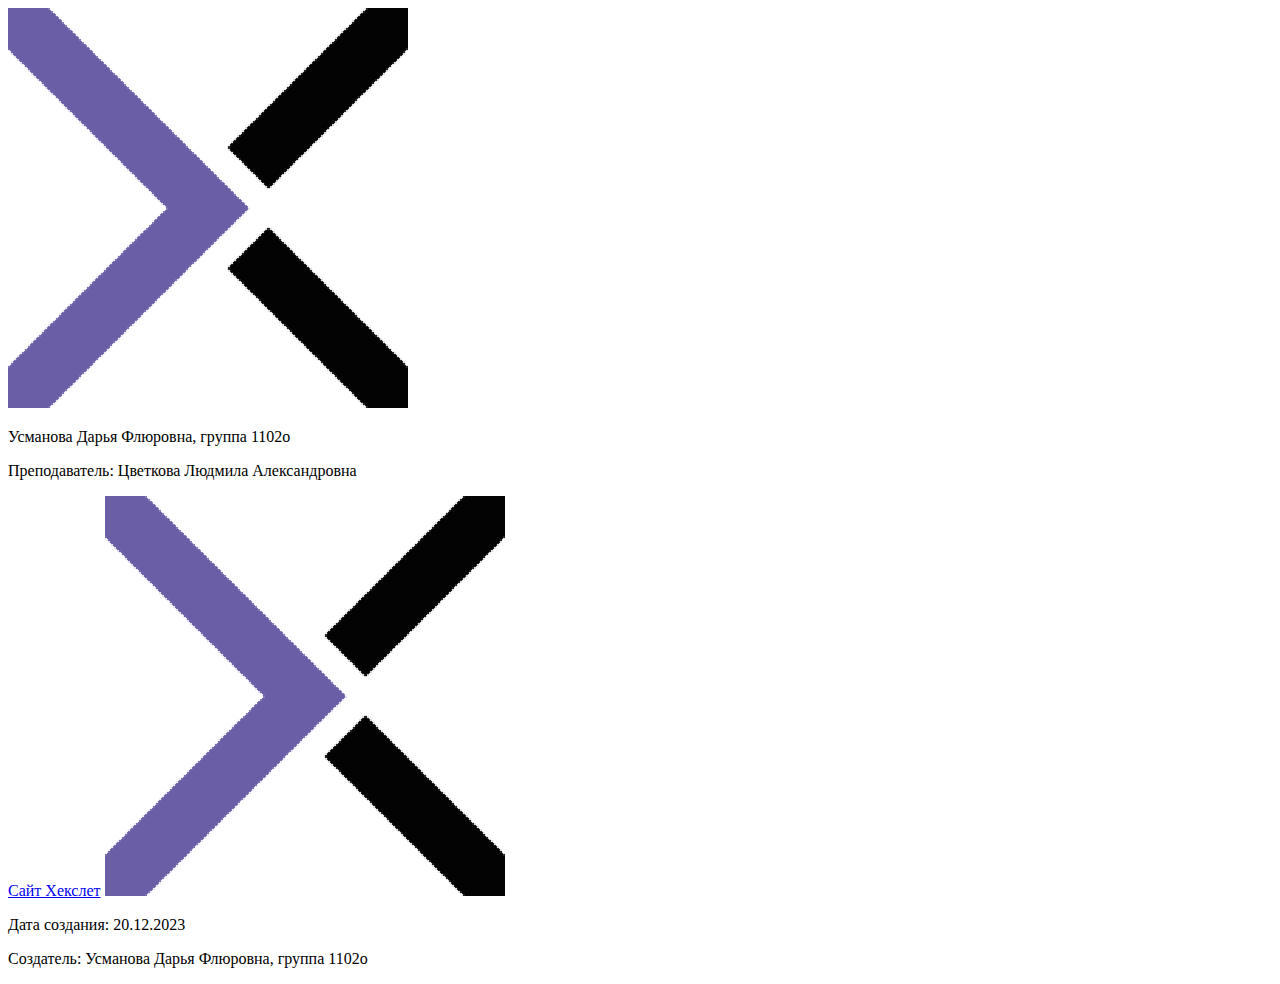
<file: basic-Linux.html>
<!DOCTYPE html>
<html lang="ru">
<meta charset="UTF-8">
<link rel="stylesheet" href="#">
<title>Basic Linux</title>
<head>
  <div class="head">
    <img src="images\logo.png" alt="logo" class="logo">
    <p>Усманова Дарья Флюровна, группа 1102о</p>
    <p>Преподаватель: Цветкова Людмила Александровна</p>
  </div>
</head>

<footer>
  <a href="https://ru.hexlet.io/" alt="Hexlet" class="HexCool">Сайт Хекслет</a>
  <img src="images/logo.png" alt="logoHexlet" class="logo_footer">
  <p>Дата создания: 20.12.2023</p>
  <p>Создатель: Усманова Дарья Флюровна, группа 1102o</p>
</footer>
</html>
</file>
<file: main-style.css>
@font-face {
    font-family: Roboto-Regular, sans-serif;
    src: url('Fonts/Roboto-Regular.ttf');
  }
  
  @font-face {
    font-family: RobotoMono-Regular, sans-serif;
    src: url('Fonts/RobotoMono-Regular.ttf');
  }
  
  @font-face {
    font-family: Montserrat-Regular, sans-serif;
    src: url('Fonts/Montserrat-Regular.ttf');
  }
  
  @font-face {
    font-family: SFMono-Regular, sans-serif;
    src: url('Fonts/SFMono-Regular.otf');
  }
  
  body {
    margin: 0;
    font-size: 18px;
    font-weight: 400;
    line-height: 1.5;
    color: #212529;
    background: #f2e8c9;
  }
  
  .logo {
    width: 50px;
    height: 50px;
  }
  
  .head {
    font-family: Roboto-Regular, sans-serif;
    font-size: 0.8em;
    border-bottom: solid 3px black;
    margin: 10px 10px;
  }
  
  h1 {
    font-family: Montserrat-Regular, sans-serif;
    font-size: 1.5em;
    text-align: center;
    padding: 6px 10px;
  }
  
  h2 {
    font-family: Montserrat-Regular, sans-serif;
    font-size: 1em;
    text-align: center;
    padding: 6px 10px;
  }
  
  h3 {
    font-family: Roboto-Regular, sans-serif;
    padding-left: 15px;
  }
  
  .razdeli {
    font-family: Montserrat-Regular, sans-serif;
    font-size: 1em;
    position: relative;
    display: flex;
    flex-direction: row;
    flex-flow: nowrap;
    align-items: center;
  }
  
  .HTML {
    background: linear-gradient(45deg, #4158d0, #c850c0 40%, #ffcc70 90%);
    border-radius: 24px;
    columns: 3;
    column-count: 3;
    display: inline-block;
    width: 330px;
    height: 380px;
    right: 0;
    bottom: 0;
    transition: 0.7s;
    position: relative;
    margin: 20px;
  }
  
  .CSS {
    background: linear-gradient(45deg, #4158d0, #c850c0 40%, #ffcc70 90%);
    border-radius: 24px;
    columns: 3;
    column-count: 3;
    display: inline-block;
    width: 330px;
    height: 380px;
    right: 0;
    bottom: 0;
    transition: 0.7s;
    position: relative;
    margin: 20px;
  }
  
  .JS {
    background: linear-gradient(45deg, #4158d0, #c850c0 40%, #ffcc70 90%);
    border-radius: 24px;
    columns: 3;
    column-count: 3;
    display: inline-block;
    width: 330px;
    height: 380px;
    right: 0;
    bottom: 0;
    transition: 0.7s;
    position: relative;
    margin: 20px;
  }
  
  .GitHub {
    background: linear-gradient(45deg, #4158d0, #c850c0 40%, #ffcc70 90%);
    border-radius: 24px;
    columns: 3;
    display: inline-block;
    width: 330px;
    height: 380px;
    right: 0;
    bottom: 0;
    transition: 0.7s;
    position: relative;
    margin: 20px;
  }
  
  .Linux {
    background: linear-gradient(45deg, #4158d0, #c850c0 40%, #ffcc70 90%);
    border-radius: 24px;
    columns: 3;
    column-count: 3;
    display: inline-block;
    width: 330px;
    height: 380px;
    right: 0;
    bottom: 0;
    transition: 0.7s;
    position: relative;
    margin: 20px;
  }
  
  div > img {
    height: 40%;
    padding-top: 15px;
  }
  
  .HTML:hover {
    box-shadow: 10px 10px 10px black;
    right: 10px;
    bottom: 10px;
  }
  
  .CSS:hover {
    box-shadow: 10px 10px 10px black;
    right: 10px;
    bottom: 10px;
  }
  
  .JS:hover {
    box-shadow: 10px 10px 10px black;
    right: 10px;
    bottom: 10px;
  }
  
  .GitHub:hover {
    box-shadow: 10px 10px 10px black;
    right: 10px;
    bottom: 10px;
  }
  
  .Linux:hover {
    box-shadow: 10px 10px 10px black;
    right: 10px;
    bottom: 10px;
  }
  
  a {
    text-decoration: none;
  }
  
  .logo_footer {
    height: 24px;
    width: 24px;
  }
  
  footer {
    margin: 50px 0;
  }
  
  footer p {
    text-align: right;
    font-size: 0.7em;
  }
  
  footer a {
    position: relative;
    left: 940px;
    background-color: black;
    border-radius: 14px;
    padding: 5px;
    color: rgb(138, 5, 233);
  }
  
  footer img {
    position: absolute;
    width: 35px;
    height: 35px;
    left: 910px;
  }
</file>
<file: git-style.css>
@font-face {
    font-family: Roboto-Regular, sans-serif;
    src: url('Fonts/Roboto-Regular.ttf');
  }
  
  @font-face {
    font-family: SFMono-Regular, sans-serif;
    src: url('Fonts/SFMono-Regular.otf')
  }
  
  body {
    font-family: Roboto-Regular, sans-serif;
    font-weight: normal;
    font-size: 1em;
    line-height: 1.7;
    margin-bottom: 16px;
    background: lightgray;
  }
  
  strong {
    background-color: #6d757d;
    padding: 8px;
    margin-bottom: 16px;
    font-family: SFMono-Regular, sans-serif;
    font-size: 0.85em;
    color: #24292E;
  }
  
  h1 {
    text-align: center;
  }
  
  h3::first-letter {
    color: red;
  }
  
  h2::first-letter {
    color: red;
  }
  
  img {
    width: 50px;
    height: 50px;
  }
  
  .head {
    border-bottom: solid 3px black;
  }
  
  .MainPage {
    color: white;
    font-size: 20px;
    background-color: black;
    padding: 8px;
    text-decoration: none;
    border-radius: 20px;
    position: relative;
    left: 690px;
  }
  
  footer p {
    text-align: right;
    font-size: 14px;
  }
  
  footer a {
    position: absolute;
    left: 750px;
  }
  
  footer img {
    position: relative; 
    left: 710px;
    width: 25px;
    height: 25px;
  }
</file>
<file: js-style.css>
@font-face {
    font-family: Roboto-Regular, sans-serif;
    src: url('Fonts/Roboto-Regular.ttf')
  }
  
  body {
    background-color: darkorange;
    font-family: Roboto-Regular, sans-serif;
    padding: 50px;
  }
  
  .MainPage {
    color: white;
    font-size: 20px;
    background-color: black;
    padding: 8px;
    text-decoration: none;
    border-radius: 20px;
    position: relative;
    left: 870px;
    font-family: Roboto-Regular, sans-serif;
  }
  
  .MainPage .pagelink {
    padding: 20px 0;
  }
  
  .logo {
    width: 50px;
    height: 50px;
  }
    
  .head {
    border-bottom: solid 3px black;
  }
  
  
  h2 {
    text-align: center;
    font-weight: bold;
    font-size: 60px;
  }
  
  .textbox {
    display: flex;
    flex-direction: column;
  }
  
  .printh3 {
    text-align: center;
    color: #8a2387;
    font-size: 40px;
    border-top: solid 10px black;
    padding-top: 20px;
  }
  
  .printh {
    text-align: center;
    border: 2px solid black;
    border-radius: 20px;
    background: linear-gradient(45deg, #8a2387, #e94057, #f27121);
  }
  
  body p {
    font-size: 22px;
  }
  
  img {
    border: solid 3px black;
    border-radius: 24px;
  }
  
  .JSPictureNum {
    height: 70px;
    width: 950px;
  }
  
  .JSPictureStr {
    height: 70px;
    width: 950px;
  }
  
  .JSPictureStr:last-child {
    height: 120px;
    width: 950px;
  }
  
  .JSPictureBool {
    height: 70px;
    width: 950px;
  }
  
  .JSPictureUnd {
    height: 70px;
    width: 950px;
  }
  
  .JSPictureSymObj {
    height: 70px;
    width: 950px;
  }
  
  .JSPictureNull {
    height: 70px;
    width: 950px;
  }
  
  .JSPictureBigInt {
    height: 70px;
    width: 950px;
  }
  
  .structureparagraph {
    text-align: center;
    color: #8a2387;
    font-size: 40px;
    border-top: 10px solid black;
    padding-top: 20px;
  }
  
  .structureh3 {
    text-align: center;
    font-weight: bold;
    border: 2px solid black;
    border-radius: 20px;
    background: linear-gradient(45deg, #8a2387, #e94057, #f27121);
  }
  
  .JSPmassive1 {
    height: 140px;
    width: 700px;
  }
  
  .JSPmassive2 {
    height: 140px;
    width: 600px;
  }
  
  .JSPmassive3 {
    height: 100px;
    width: 950px;
  }
  
  .JSPmassive4 {
    height: 200px;
    width: 600px;
  }
  
  .JSPqueue {
    height: 450px;
    width: 750px;
  }
  
  .arifmetic {
    text-align: center;
    color: #8a2387;
    font-size: 40px;
    border-top: 10px solid black;
    padding-top: 20px;
  }
  
  .arifmtab {
    border: solid 3px black;
    font-size: 20px;
    border-radius: 24px;
    background: white;
  }
  
  .Math {
    text-align: center;
    color: #8a2387;
    font-size: 40px;
    border-top: 10px solid black;
    padding-top: 20px;
  }
  
  .mathh {
    text-align: center;
    font-weight: bold;
    border: 2px solid black;
    border-radius: 20px;
    background: linear-gradient(45deg, #8a2387, #e94057, #f27121);
  }
  
  .mathabs {
    height: 500px;
    width: 750px;
  }
  
  .mathfloor {
    height: 200px;
    width: 600px;
  }
  
  .mathrandom {
    height: 350px;
    width: 600px;
  }
  
  .mathmax {
    height: 200px;
    width: 480px;
  }
  
  .mathmin {
    height: 200px;
    width: 450px;
  }
  
  .mathtrunc {
    height: 350px;
    width: 500px;
  }
  
  .lodash {
    text-align: center;
    color: #8a2387;
    font-size: 40px;
    border-top: 10px solid black;
    padding-top: 20px;
  }
  
  .logicoperation {
    text-align: center;
    color: #8a2387;
    font-size: 40px;
    border-top: 10px solid black;
    padding-top: 20px;
  }
  
  .logic {
    text-align: center;
    font-weight: bold;
    border: 2px solid black;
    border-radius: 20px;
    background: linear-gradient(45deg, #8a2387, #e94057, #f27121);
  }
  
  .algoritm {
    text-align: center;
    color: #8a2387;
    font-size: 40px;
    border-top: 10px solid black;
    padding-top: 20px;
  }
  
  .for,
  .dowhile,
  .while {
    text-align: center;
    font-weight: bold;
    border: 2px solid black;
    border-radius: 20px;
    background: linear-gradient(45deg, #8a2387, #e94057, #f27121);
  }
  
  .JSPfor {
    height: 300px;
    width: 600px;
  }
  
  .JSPdowhile {
    height: 200px;
    width: 400px;
  }
  
  .JSPwhile {
    height: 300px;
    width: 500px;
  }
  
  .function {
    text-align: center;
    color: #8a2387;
    font-size: 40px;
    border-top: 10px solid black;
    padding-top: 20px;
  }
  
  .callfunction,
  .arrowfunction,
  .justFunction,
  .importExport {
    text-align: center;
    font-weight: bold;
    border: 2px solid black;
    border-radius: 20px;
    background: linear-gradient(45deg, #8a2387, #e94057, #f27121);
  }
  
  .justfunction2 {
    height: 131px;
  }
  
  footer p {
    text-align: right;
    font-size: 14px;
  }
    
  footer a {
    position: absolute;
    left: 100px;
  }
    
  footer img {
    position: relative; 
    width: 25px;
    height: 25px;
  }
</file>
